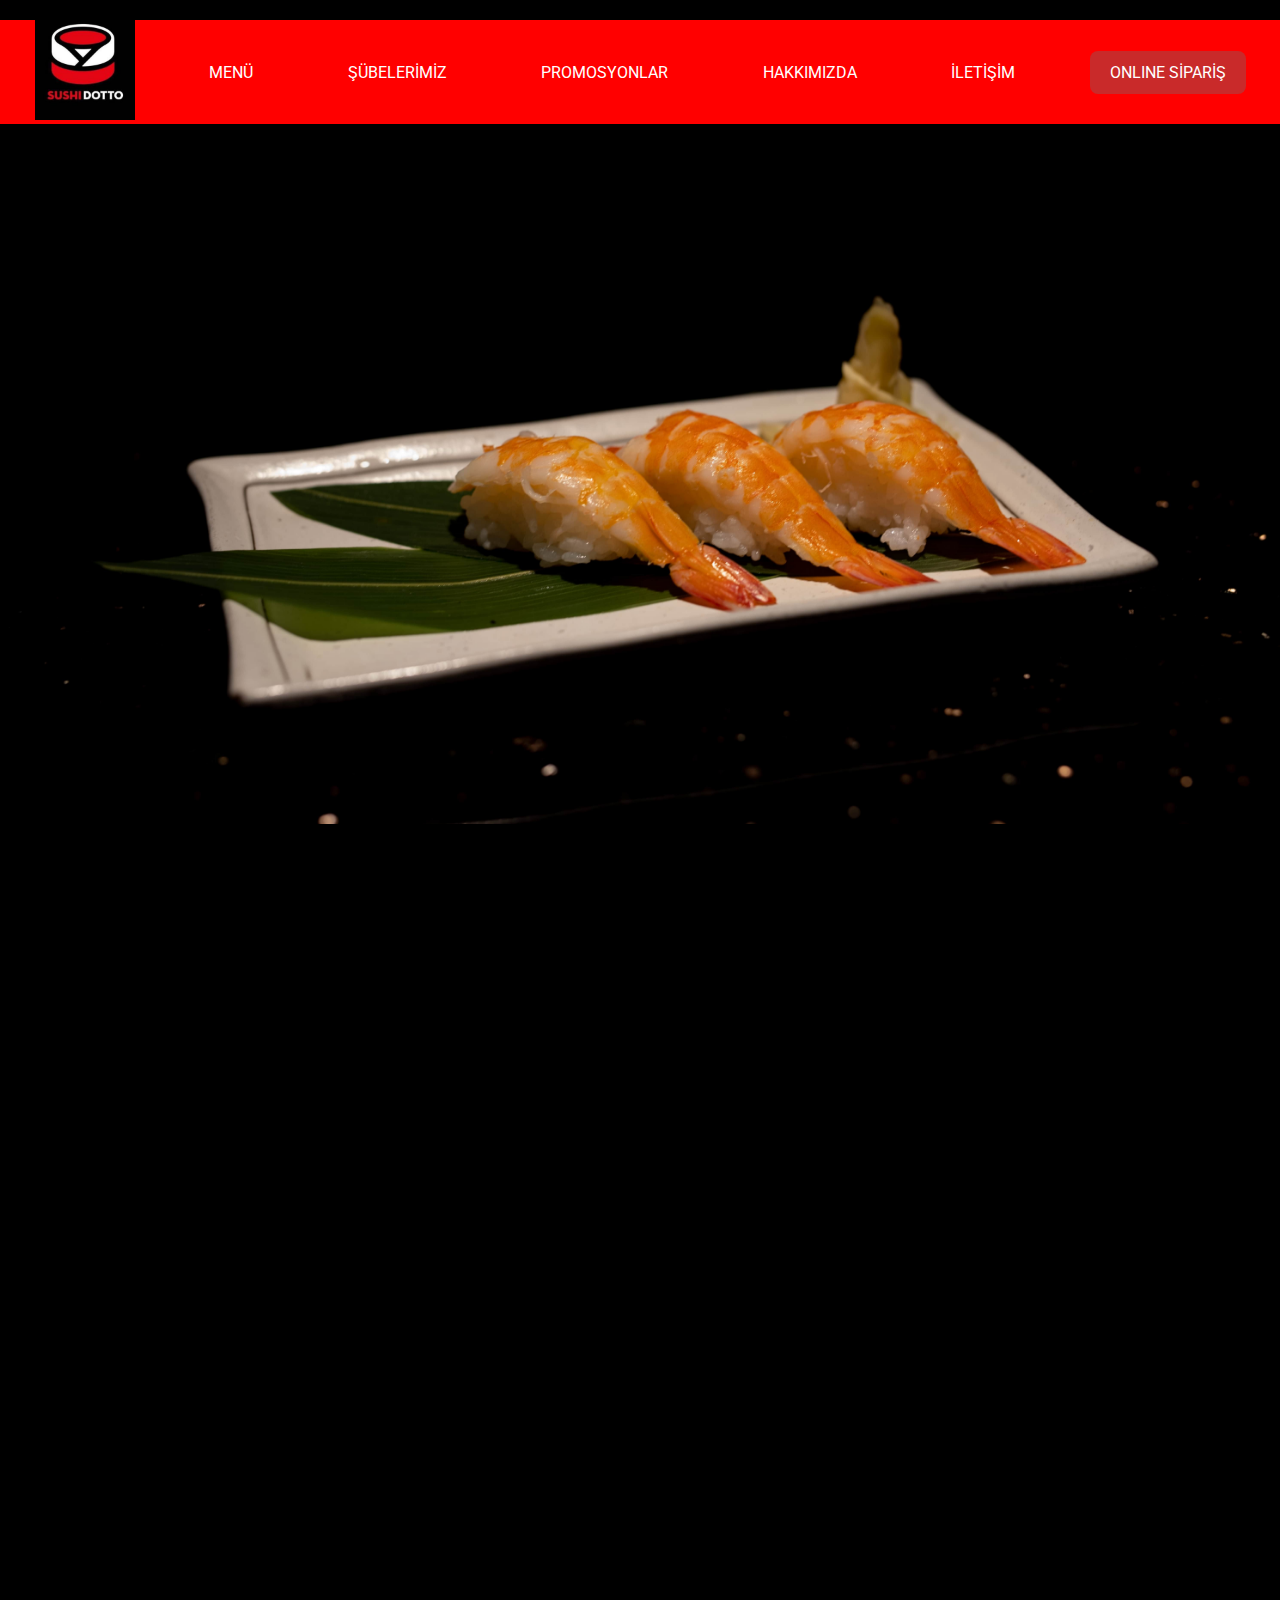
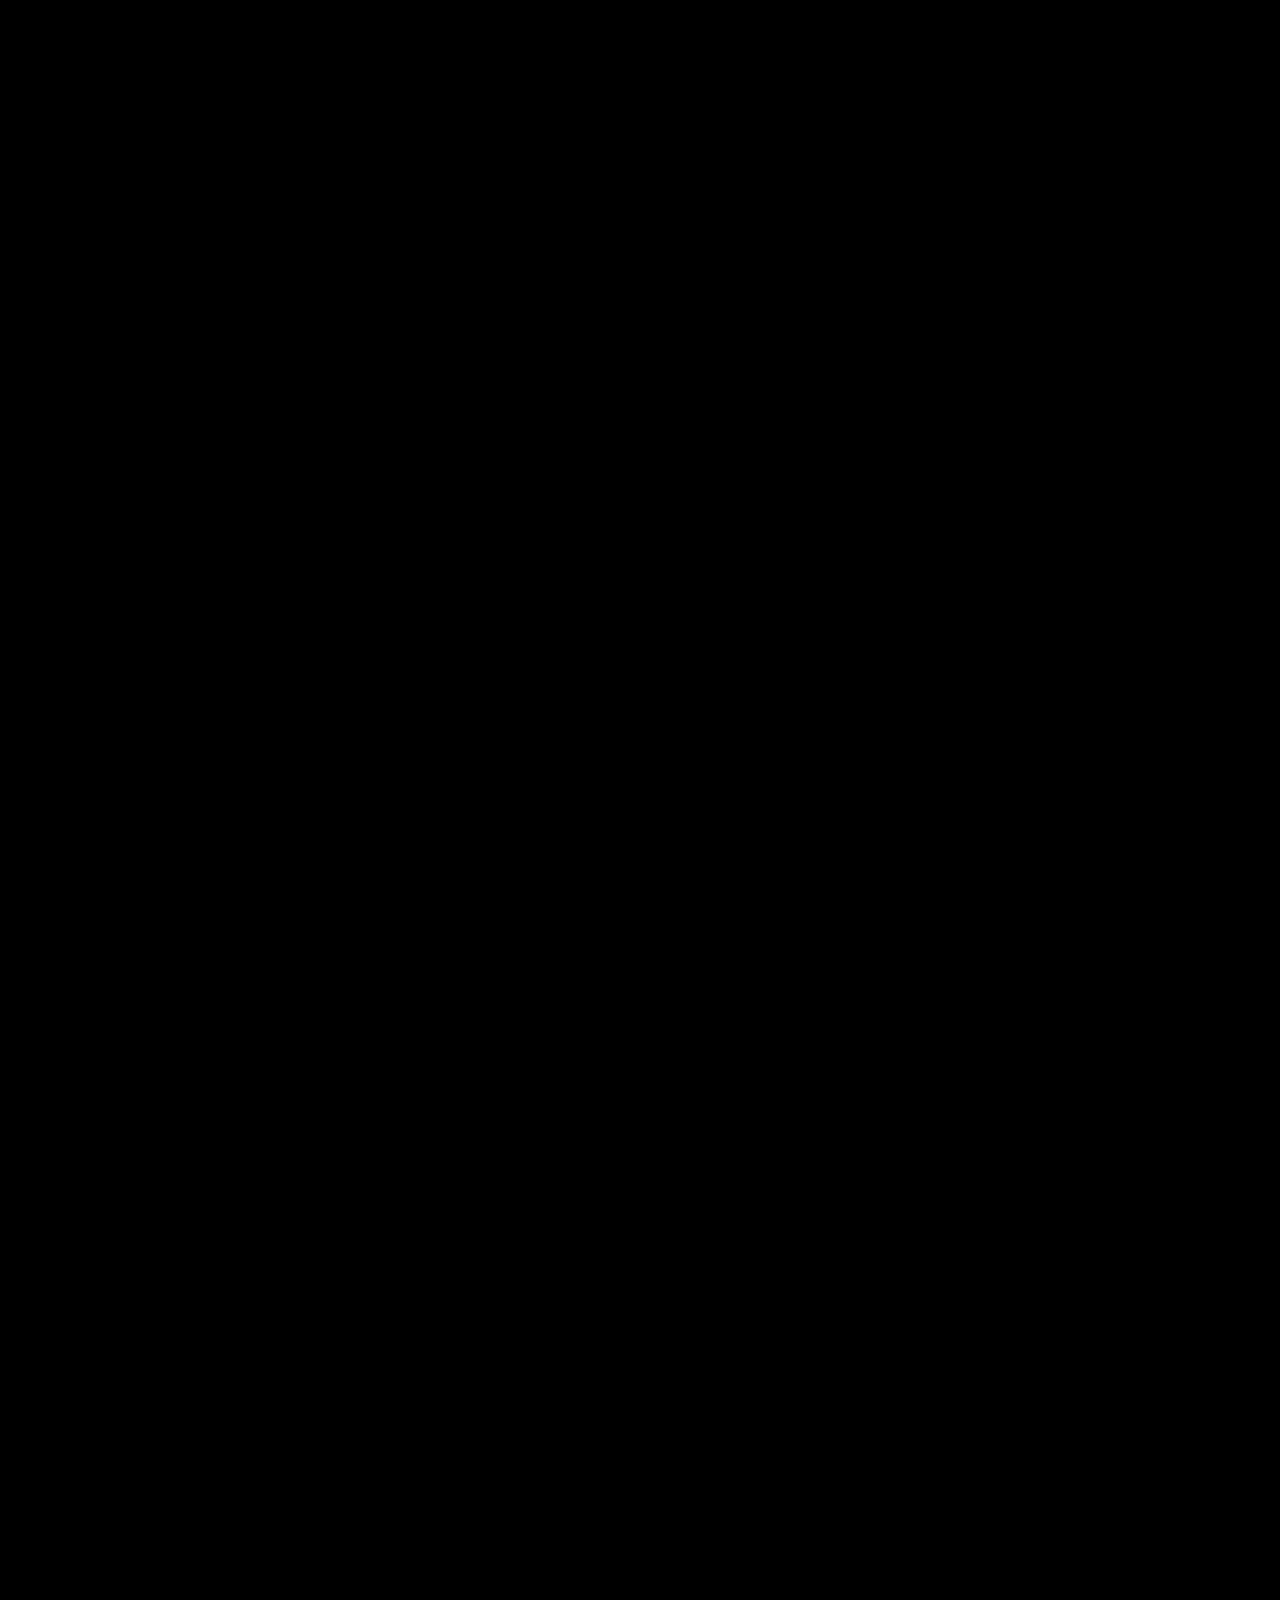
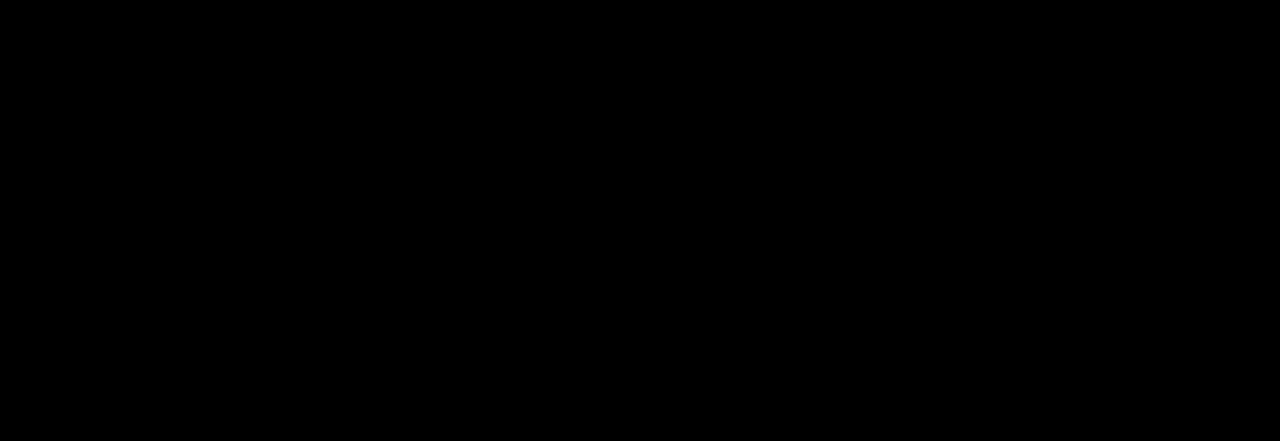
<file: index.html>
<!DOCTYPE html>
<html>

<head>
  <meta charset="UTF-8" />
  <meta name="viewport" content="width=device-width, initial-scale=1.0" />
  <meta http-equiv="X-UA-Compatible" content="ie=edge" />
  <title>Sushi Dotto</title>
  <link rel="stylesheet" href="style.css">
  <link rel="stylesheet" href="quiries.css">
  <link rel="shortcut icon" href="favicon.jpg" type="image/x-icon">
  <link rel="preconnect" href="https://fonts.googleapis.com">
  <link rel="preconnect" href="https://fonts.gstatic.com" crossorigin>
  <link
    href="https://fonts.googleapis.com/css2?family=Roboto:ital,wght@0,100;0,300;0,400;0,500;0,700;0,900;1,100;1,300;1,400;1,500;1,700;1,900&display=swap"
    rel="stylesheet">
  <link rel="stylesheet" href="https://cdnjs.cloudflare.com/ajax/libs/font-awesome/4.7.0/css/font-awesome.min.css">
</head>

<body>
  <header class="section">
    <nav class="nav">
      <figure>
        <a href="" class="" style="border: none;">
          <img src="logo-bigger.jpg" height="100px" width="100px" alt="">
        </a>
      </figure>
      <li class="btm_line">
        <a href="#section--1" class="nav_link links">MENÜ</a>
      </li>
      <li class="btm_line">
        <a href="#section--2" class="nav_link links">ŞÜBELERİMİZ</a>
      </li>
      <li class="btm_line">
        <a href="promosyon.html" class="links">PROMOSYONLAR</a>
      </li>
      <li class="btm_line">
        <a href="#section--3" class="nav_link links">HAKKIMIZDA</a>
      </li>
      <li class="btm_line">
        <a href="#iletisim" class="nav_link links">İLETİŞİM</a>
      </li>
      <li class="rezervasyon btm_line">
        <a href="https://www.yemeksepeti.com/restaurant/g6vi/sushi-dotto-g6vi" class="links" target="_blank">ONLINE
          SİPARİŞ</a>
      </li>
    </nav>
    <div class="slider">
    </div>
  </header>
  <section class="section section--1" id="section--1">
    <div class="section-title" id="menu">
      <h2 class="section-header">MENÜ</h2>
    </div>
    <div class="menu-products">
      <li class="link_dish"><a href="#dish-soup" class="btn">
          Çorbalar
        </a></li>
      <li class="link_dish"><a href="#dish-rolls" class="btn">
          Rolls
        </a></li>
      <li class="link_dish"><a href="#dish-hot-rolls" class="btn">
          Sıcak Rolls
        </a></li>
      <li class="link_dish"><a href="#dish-tempura-rolls" class="btn">
          Tempura Rolls
        </a></li>
      <li class="link_dish"><a href="#dish-maki-rolls" class="btn">
          Maki Rolls
        </a></li>
      <li class="link_dish"><a href="#dish-nigiri" class="btn">
          Nigiri
        </a></li>
      <li class="link_dish"><a href="#dish-sashimi" class="btn">
          Sashimi
        </a></li>
      <li class="link_dish"><a href="#dish-noodles" class="btn">
          Noodles
        </a></li>
      <li class="link_dish"><a href="#dish-pilavlar" class="btn">
          Pilavlar
        </a></li>
      <li class="link_dish"><a href="#dish-main-foods" class="btn">
          Ana Yemekler
        </a></li>
      <li class="link_dish"><a href="#dish-sets" class="btn">
          Setler
        </a></li>
      <li class="link_dish"><a href="#dish-side-products" class="btn">
          Yan Ürünler
        </a></li>
      <li class="link_dish"><a href="#dish-salads" class="btn">
          Salatalar
        </a></li>
      <li class="link_dish"><a href="#dish-desserts" class="btn">
          Tatlılar
        </a></li>
      <li class="link_dish"><a href="#dish-drinks" class="btn">
          İçecekler
        </a></li>
      <li class="link_dish"><a href="#dish-souce" class="btn">
          Soslar
        </a></li>
    </div>
    <div class="dish-section">
      <div class="dish-category-section">
        <h2 class="dish-category-title" id="dish-soup">Çorbalar</h2>
        <ul class="dish-list">
          <li class="dish-card">
            <div class="dish-container">
              <div class="dish-info-container">
                <div class="dish-info">
                  <h4 class="dish-name">Tom Yam Soup</h4>
                  <p class="dish-description">Tom yam özü, domates, karides, maydanoz, mantar, pirinç</p>
                </div>
                <picture>
                  <div class="photo" style="background-image: url(food_items/tom_yam.jpg);">
                  </div>
                </picture>
              </div>
              <div class="price-tag-container">
                <span class="price">119 TL</span>
              </div>
            </div>
          </li>
          <li class="dish-card">
            <div class="dish-container">
              <div class="dish-info-container">
                <div class="dish-info">
                  <h4 class="dish-name">Acılı Ekşili Çorba</h4>
                  <p class="dish-description">Kabak, havuç, soya filizi, lahana, zencefil, tavuk, yumurta</p>
                </div>
                <picture>
                  <div class="photo" style="background-image: url(food_items/acili_corba.jpg);">
                  </div>
                </picture>
              </div>
              <div class="price-tag-container">
                <span class="price">69 TL</span>
              </div>
            </div>
          </li>
        </ul>
      </div>
      <!-- ///// -->
      <div class="dish-category-section" id="dish-rolls">
        <h2 class="dish-category-title">Rolls</h2>
        <ul class="dish-list">
          <li class="dish-card">
            <div class="dish-container">
              <div class="dish-info-container">
                <div class="dish-info">
                  <h4 class="dish-name">Vejetaryen Roll (6 Adet)</h4>
                  <p class="dish-description">Pirinç, nori, yeşilsoğan, havuç, kırmızıbiber, salatalık, çuka</p>
                </div>
                <picture>
                  <div class="photo" style="background-image: url(food_items/vegeteryan_roll.jpg);">
                  </div>
                </picture>
              </div>
              <div class="price-tag-container">
                <span class="price">94 TL</span>
              </div>
            </div>
          </li>
          <li class="dish-card">
            <div class="dish-container">
              <div class="dish-info-container">
                <div class="dish-info">
                  <h4 class="dish-name">Boston Roll (8 Adet)</h4>
                  <p class="dish-description">Pirinç, nori, krem peynir, somon, salatalık, avakado</p>
                </div>
                <picture>
                  <div class="photo" style="background-image: url(food_items/boston-roll.jpg);">
                  </div>
                </picture>
              </div>
              <div class="price-tag-container">
                <span class="price">69 TL</span>
              </div>
            </div>
          </li>
          <li class="dish-card">
            <div class="dish-container">
              <div class="dish-info-container">
                <div class="dish-info">
                  <h4 class="dish-name">Philadelphia Cheese Roll (8 Adet)</h4>
                  <p class="dish-description">Pirinç, nori, krem peynir, somon</p>
                </div>
                <picture>
                  <div class="photo" style="background-image: url(food_items/philadelphia-cheese-roll.jpg);">
                  </div>
                </picture>
              </div>
              <div class="price-tag-container">
                <span class="price">129 TL</span>
              </div>
            </div>
          </li>
          <li class="dish-card">
            <div class="dish-container">
              <div class="dish-info-container">
                <div class="dish-info">
                  <h4 class="dish-name">Rozu Roll (8 Adet)</h4>
                  <p class="dish-description">Pancar soslu pirinç, nori, avakado, tempura karides, salatalık, susam
                  </p>
                </div>
                <picture>
                  <div class="photo" style="background-image: url(food_items/rozu-roll.jpg);">
                  </div>
                </picture>
              </div>
              <div class="price-tag-container">
                <span class="price">124 TL</span>
              </div>
            </div>
          </li>
          <li class="dish-card">
            <div class="dish-container">
              <div class="dish-info-container">
                <div class="dish-info">
                  <h4 class="dish-name">Rainbow Roll (8 Adet)</h4>
                  <p class="dish-description">Pirinç, nori, krem peynir, salatalık, avakado, somon, ton balığı,
                    levrek,
                    ebi karides</p>
                </div>
                <picture>
                  <div class="photo" style="background-image: url(food_items/rainbow-roll.jpg);">
                  </div>
                </picture>
              </div>
              <div class="price-tag-container">
                <span class="price">128 TL</span>
              </div>
            </div>
          </li>
          <li class="dish-card">
            <div class="dish-container">
              <div class="dish-info-container">
                <div class="dish-info">
                  <h4 class="dish-name">Spicy Shrimp (8 Adet)</h4>
                  <p class="dish-description">Pirinç, nori, karides, avokado, patates</p>
                </div>
                <picture>
                  <div class="photo" style="background-image: url(food_items/spicy-shrimp.jpg);">
                  </div>
                </picture>
              </div>
              <div class="price-tag-container">
                <span class="price">118 TL</span>
              </div>
            </div>
          </li>
          <li class="dish-card">
            <div class="dish-container">
              <div class="dish-info-container">
                <div class="dish-info">
                  <h4 class="dish-name">Spicy Salmon Roll (8 Adet)</h4>
                  <p class="dish-description">Pirinç, nori, krem peynir, avokado, salatalık, somon</p>
                </div>
                <picture>
                  <div class="photo" style="background-image: url(food_items/spicy-salmon-roll.jpg);">
                  </div>
                </picture>
              </div>
              <div class="price-tag-container">
                <span class="price">124 TL</span>
              </div>
            </div>
          </li>
          <li class="dish-card">
            <div class="dish-container">
              <div class="dish-info-container">
                <div class="dish-info">
                  <h4 class="dish-name">Teriyaki Chicken Roll (8 Adet)</h4>
                  <p class="dish-description">Pirinç, nori, tempura tavuk, salatalık, avokado, patates, susam</p>
                </div>
                <picture>
                  <div class="photo" style="background-image: url(food_items/tereyaki-chicken-roll.jpg);">
                  </div>
                </picture>
              </div>
              <div class="price-tag-container">
                <span class="price">99 TL</span>
              </div>
            </div>
          </li>
          <li class="dish-card">
            <div class="dish-container">
              <div class="dish-info-container">
                <div class="dish-info">
                  <h4 class="dish-name">
                    Ebi Ten Crispy Roll (8 Adet)
                  </h4>
                  <p class="dish-description">
                    Pirinç, nori, karides, salatalık, avokado, patates, panko
                  </p>
                </div>
                <picture>
                  <div class="photo" style="background-image: url(food_items/ebi-ten-crispy-roll.jpg);">
                  </div>
                </picture>
              </div>
              <div class="price-tag-container">
                <span class="price">119 TL</span>
              </div>
            </div>
          </li>
          <li class="dish-card">
            <div class="dish-container">
              <div class="dish-info-container">
                <div class="dish-info">
                  <h4 class="dish-name">Canadian Roll (8 Adet)</h4>
                  <p class="dish-description">Pirinç, nori, yengeç, salatalık, avokado, susam, somon</p>
                </div>
                <picture>
                  <div class="photo" style="background-image: url(food_items/canadian-roll.jpg);">
                  </div>
                </picture>
              </div>
              <div class="price-tag-container">
                <span class="price">138 TL</span>
              </div>
            </div>
          </li>
          <li class="dish-card">
            <div class="dish-container">
              <div class="dish-info-container">
                <div class="dish-info">
                  <h4 class="dish-name">Lolita Roll (8 Adet)</h4>
                  <p class="dish-description">Nori, somon, havuç, çuka, susam</p>
                </div>
                <picture>
                  <div class="photo" style="background-image: url(food_items/lolita-roll.jpg);">
                  </div>
                </picture>
              </div>
              <div class="price-tag-container">
                <span class="price">169 TL</span>
              </div>
            </div>
          </li>
          <li class="dish-card">
            <div class="dish-container">
              <div class="dish-info-container">
                <div class="dish-info">
                  <h4 class="dish-name">Kami Sake Roll (8 Adet)</h4>
                  <p class="dish-description">Pirinç, nori, krem peynir, somon, salatalık, Doritos, avokado ezmesi</p>
                </div>
                <picture>
                  <div class="photo" style="background-image: url(food_items/kami-sake-roll.jpg);">
                  </div>
                </picture>
              </div>
              <div class="price-tag-container">
                <span class="price">128 TL</span>
              </div>
            </div>
          </li>
          <li class="dish-card">
            <div class="dish-container">
              <div class="dish-info-container">
                <div class="dish-info">
                  <h4 class="dish-name">Philedelphia Sake Roll (8 Adet)</h4>
                  <p class="dish-description">Pirinç, nori, salatalık, avakado, somon</p>
                </div>
                <picture>
                  <div class="photo" style="background-image: url(food_items/);">
                  </div>
                </picture>
              </div>
              <div class="price-tag-container">
                <span class="price">149 TL</span>
              </div>
            </div>
          </li>
          <li class="dish-card">
            <div class="dish-container">
              <div class="dish-info-container">
                <div class="dish-info">
                  <h4 class="dish-name">Philadelphia Sake Roll (4 Adet)</h4>
                  <p class="dish-description">Pirinç, nori, salatalık, avakodo, somon</p>
                </div>
                <picture>
                  <div class="photo" style="background-image: url(food_items/);">
                  </div>
                </picture>
              </div>
              <div class="price-tag-container">
                <span class="price">83 TL</span>
              </div>
            </div>
          </li>
          <li class="dish-card">
            <div class="dish-container">
              <div class="dish-info-container">
                <div class="dish-info">
                  <h4 class="dish-name">İstanbul Roll (6 Adet)</h4>
                  <p class="dish-description">Pirinç, nori, kırmızı biber, krem peynir, salatalık, tavuk, badem, frenk
                    soğan, teriyaki sos</p>
                </div>
                <picture>
                  <div class="photo" style="background-image: url(food_items/);">
                  </div>
                </picture>
              </div>
              <div class="price-tag-container">
                <span class="price">139 TL</span>
              </div>
            </div>
          </li>
          <li class="dish-card">
            <div class="dish-container">
              <div class="dish-info-container">
                <div class="dish-info">
                  <h4 class="dish-name">Trüf Tartar Roll (8 Adet)</h4>
                  <p class="dish-description">Pirinç, nori, salatalık, yeşilbiber, kırmızıbiber, somon, trüf, spicy
                    sos,
                    frenk soğanı</p>
                </div>
                <picture>
                  <div class="photo" style="background-image: url(food_items/);">
                  </div>
                </picture>
              </div>
              <div class="price-tag-container">
                <span class="price">139 TL</span>
              </div>
            </div>
          </li>
          <li class="dish-card">
            <div class="dish-container">
              <div class="dish-info-container">
                <div class="dish-info">
                  <h4 class="dish-name">Trüf Tartar Roll (4 Adet)</h4>
                  <p class="dish-description">Pirinç, nori, salatalık, yeşilbiber, kırmızıbiber, somon, trüf, spicy
                    sos,
                    frenk soğanı</p>
                </div>
                <picture>
                  <div class="photo" style="background-image: url(food_items/);">
                  </div>
                </picture>
              </div>
              <div class="price-tag-container">
                <span class="price">77 TL</span>
              </div>
            </div>
          </li>
          <li class="dish-card">
            <div class="dish-container">
              <div class="dish-info-container">
                <div class="dish-info">
                  <h4 class="dish-name">Katana Roll (8 Adet)</h4>
                  <p class="dish-description">Pirinç, nori krem peynir, karides, yengeç mix, salatalık</p>
                </div>
                <picture>
                  <div class="photo" style="background-image: url(food_items/);">
                  </div>
                </picture>
              </div>
              <div class="price-tag-container">
                <span class="price">129 TL</span>
              </div>
            </div>
          </li>
          <li class="dish-card">
            <div class="dish-container">
              <div class="dish-info-container">
                <div class="dish-info">
                  <h4 class="dish-name">Katana Roll (4 Adet)</h4>
                  <p class="dish-description">Pirinç, nori krem peynir, karides, yengeç mix, salatalık</p>
                </div>
                <picture>
                  <div class="photo" style="background-image: url(food_items/);">
                  </div>
                </picture>
              </div>
              <div class="price-tag-container">
                <span class="price">72 TL</span>
              </div>
            </div>
          </li>
          <li class="dish-card">
            <div class="dish-container">
              <div class="dish-info-container">
                <div class="dish-info">
                  <h4 class="dish-name">Karabiber Beef Roll (8 Adet)</h4>
                  <p class="dish-description">Pirinç, nori, krem peynir, salatalık</p>
                </div>
                <picture>
                  <div class="photo" style="background-image: url(food_items/);">
                  </div>
                </picture>
              </div>
              <div class="price-tag-container">
                <span class="price">124 TL</span>
              </div>
            </div>
          </li>
          <li class="dish-card">
            <div class="dish-container">
              <div class="dish-info-container">
                <div class="dish-info">
                  <h4 class="dish-name">Sake Roll (4 Adet)</h4>
                  <p class="dish-description">Pirinç, nori, krem peynir, salatalık, avokado, somon</p>
                </div>
                <picture>
                  <div class="photo" style="background-image: url(food_items/);">
                  </div>
                </picture>
              </div>
              <div class="price-tag-container">
                <span class="price">63 TL</span>
              </div>
            </div>
          </li>
          <li class="dish-card">
            <div class="dish-container">
              <div class="dish-info-container">
                <div class="dish-info">
                  <h4 class="dish-name">Ebi Ten Crıspy Roll (4 Adet)</h4>
                  <p class="dish-description"></p>
                </div>
                <picture>
                  <div class="photo" style="background-image: url(food_items/);">
                  </div>
                </picture>
              </div>
              <div class="price-tag-container">
                <span class="price">66 TL</span>
              </div>
            </div>
          </li>
          <li class="dish-card">
            <div class="dish-container">
              <div class="dish-info-container">
                <div class="dish-info">
                  <h4 class="dish-name">Boston Roll (4 Adet)</h4>
                  <p class="dish-description">Pirinç, nori, krem peynir, somon, salatalık, avakado</p>
                </div>
                <picture>
                  <div class="photo" style="background-image: url(food_items/boston-roll-4-adet.jpg);">
                  </div>
                </picture>
              </div>
              <div class="price-tag-container">
                <span class="price">69 TL</span>
              </div>
            </div>
          </li>
          <li class="dish-card">
            <div class="dish-container">
              <div class="dish-info-container">
                <div class="dish-info">
                  <h4 class="dish-name">Philadelphia Cheese Roll (4 Adet)</h4>
                  <p class="dish-description">Pirinç, nori, krem peynir, somon</p>
                </div>
                <picture>
                  <div class="photo" style="background-image: url(food_items/philadelphia-cheese-roll.jpg);">
                  </div>
                </picture>
              </div>
              <div class="price-tag-container">
                <span class="price">72 TL</span>
              </div>
            </div>
          </li>
          <li class="dish-card">
            <div class="dish-container">
              <div class="dish-info-container">
                <div class="dish-info">
                  <h4 class="dish-name">Rozu Roll (4 adet)</h4>
                  <p class="dish-description">Pancar soslu pirinç, nori, avakado, tempura karides, salatalık, susam
                  </p>
                </div>
                <picture>
                  <div class="photo" style="background-image: url(food_items/rozu-roll.jpg);">
                  </div>
                </picture>
              </div>
              <div class="price-tag-container">
                <span class="price">69 TL</span>
              </div>
            </div>
          </li>
          <li class="dish-card">
            <div class="dish-container">
              <div class="dish-info-container">
                <div class="dish-info">
                  <h4 class="dish-name">Rainbow Roll (4 adet)</h4>
                  <p class="dish-description">Pirinç, nori, krem peynir, salatalık, avakado, somon, ton balığı</p>
                </div>
                <picture>
                  <div class="photo" style="background-image: url(food_items/rainbow-roll-4adet.jpg);">
                  </div>
                </picture>
              </div>
              <div class="price-tag-container">
                <span class="price">69 TL</span>
              </div>
            </div>
          </li>
          <li class="dish-card">
            <div class="dish-container">
              <div class="dish-info-container">
                <div class="dish-info">
                  <h4 class="dish-name">Canadian Roll (4 adet)</h4>
                  <p class="dish-description">Pirinç, nori, yengeç, salatalık, avokado, susam, somon</p>
                </div>
                <picture>
                  <div class="photo" style="background-image: url(food_items/canadian-roll-4-adet.jpg);">
                  </div>
                </picture>
              </div>
              <div class="price-tag-container">
                <span class="price">76 TL</span>
              </div>
            </div>
          </li>
          <li class="dish-card">
            <div class="dish-container">
              <div class="dish-info-container">
                <div class="dish-info">
                  <h4 class="dish-name">Philadelphia Roll (4 adet)</h4>
                  <p class="dish-description">Pirinç, nori, krem peynir, avakado, salatalık, somon</p>
                </div>
                <picture>
                  <div class="photo" style="background-image: url(food_items/philadelphia-roll-4adet.jpg);">
                  </div>
                </picture>
              </div>
              <div class="price-tag-container">
                <span class="price">72 TL</span>
              </div>
            </div>
          </li>
          <li class="dish-card">
            <div class="dish-container">
              <div class="dish-info-container">
                <div class="dish-info">
                  <h4 class="dish-name">Kami Sake Roll (4 adet)</h4>
                  <p class="dish-description">Pirinç, nori, krem peynir, somon, salatalık, Doritos, avokado ezmesi</p>
                </div>
                <picture>
                  <div class="photo" style="background-image: url(food_items/kami-sake-roll-4-adet.jpg);">
                  </div>
                </picture>
              </div>
              <div class="price-tag-container">
                <span class="price">69 TL</span>
              </div>
            </div>
          </li>
          <li class="dish-card">
            <div class="dish-container">
              <div class="dish-info-container">
                <div class="dish-info">
                  <h4 class="dish-name">Lolita roll (4 adet)</h4>
                  <p class="dish-description">Nori, somon, havuç, çuka, susam</p>
                </div>
                <picture>
                  <div class="photo" style="background-image: url(food_items/lolita-roll-4-adet.jpg);">
                  </div>
                </picture>
              </div>
              <div class="price-tag-container">
                <span class="price">94 TL</span>
              </div>
            </div>
          </li>
          <li class="dish-card">
            <div class="dish-container">
              <div class="dish-info-container">
                <div class="dish-info">
                  <h4 class="dish-name">Kani Roll (4 adet)</h4>
                  <p class="dish-description">Pirinç, nori, yengeç, avakodo, salatalık, krem peynir, susam</p>
                </div>
                <picture>
                  <div class="photo" style="background-image: url(food_items/);">
                  </div>
                </picture>
              </div>
              <div class="price-tag-container">
                <span class="price">59 TL</span>
              </div>
            </div>
          </li>
          <li class="dish-card">
            <div class="dish-container">
              <div class="dish-info-container">
                <div class="dish-info">
                  <h4 class="dish-name">Karabiber Beef Roll (4 Adet)</h4>
                  <p class="dish-description">Pirinç, nori, krem peynir, salatalık, kırmızıbiber, yeşilbiber, cheddar
                    peyniri</p>
                </div>
                <picture>
                  <div class="photo" style="background-image: url(food_items/);">
                  </div>
                </picture>
              </div>
              <div class="price-tag-container">
                <span class="price">69 TL</span>
              </div>
            </div>
          </li>
          <li class="dish-card">
            <div class="dish-container">
              <div class="dish-info-container">
                <div class="dish-info">
                  <h4 class="dish-name">Fruit Origin Roll (8 Adet)</h4>
                  <p class="dish-description">Pirinç, nori, krem peynir, kırmızıbiber, yeşilbiber, havuç, elma,
                    salatalık</p>
                </div>
                <picture>
                  <div class="photo" style="background-image: url(/food_items/);">
                  </div>
                </picture>
              </div>
              <div class="price-tag-container">
                <span class="price">139 TL</span>
              </div>
            </div>
          </li>
          <li class="dish-card">
            <div class="dish-container">
              <div class="dish-info-container">
                <div class="dish-info">
                  <h4 class="dish-name">Fruit Origin Roll (4 Adet)</h4>
                  <p class="dish-description">Pirinç, nori, krem peynir, kırmızıbiber, yeşilbiber, havuç, elma...</p>
                </div>
                <picture>
                  <div class="photo" style="background-image: url(/food_items/);">
                  </div>
                </picture>
              </div>
              <div class="price-tag-container">
                <span class="price">77 TL</span>
              </div>
            </div>
          </li>
          <li class="dish-card">
            <div class="dish-container">
              <div class="dish-info-container">
                <div class="dish-info">
                  <h4 class="dish-name">Spicy Salmon Roll (4 Adet)</h4>
                  <p class="dish-description">Pirinç, nori, krem peynir, avokado, salatalık, somon</p>
                </div>
                <picture>
                  <div class="photo" style="background-image: url(food_items/spicy-salmon-roll-4-adet.jpg);">
                  </div>
                </picture>
              </div>
              <div class="price-tag-container">
                <span class="price">69 TL</span>
              </div>
            </div>
          </li>
          <li class="dish-card">
            <div class="dish-container">
              <div class="dish-info-container">
                <div class="dish-info">
                  <h4 class="dish-name">Spicy Shrimp (4 Adet)</h4>
                  <p class="dish-description"></p>
                </div>
                <picture>
                  <div class="photo" style="background-image: url(food_items/spicy-shrimp-4-adet.jpg);">
                  </div>
                </picture>
              </div>
              <div class="price-tag-container">
                <span class="price">64 TL</span>
              </div>
            </div>
          </li>
          <li class="dish-card">
            <div class="dish-container">
              <div class="dish-info-container">
                <div class="dish-info">
                  <h4 class="dish-name">Teriyaki Chicken Roll (4 Adet)</h4>
                  <p class="dish-description">Pirinç, nori, tempura tavuk, salatalık, avokado, patates, susam</p>
                </div>
                <picture>
                  <div class="photo" style="background-image: url(food_items/tereyaki-chicken-roll-4-adet.jpg);">
                  </div>
                </picture>
              </div>
              <div class="price-tag-container">
                <span class="price">54 TL</span>
              </div>
            </div>
          </li>
          <li class="dish-card">
            <div class="dish-container">
              <div class="dish-info-container">
                <div class="dish-info">
                  <h4 class="dish-name">Philadelphia Roll (8 Adet)</h4>
                  <p class="dish-description">Pirinç, nori, krem peynir, avakado, salatalık, somon</p>
                </div>
                <picture>
                  <div class="photo" style="background-image: url(food_items/philadelphia-roll-8adet.jpg);">
                  </div>
                </picture>
              </div>
              <div class="price-tag-container">
                <span class="price">129 TL</span>
              </div>
            </div>
          </li>
          <li class="dish-card">
            <div class="dish-container">
              <div class="dish-info-container">
                <div class="dish-info">
                  <h4 class="dish-name">California Roll (8 Adet)</h4>
                  <p class="dish-description">Pirinç, nori, yengeç mix, havyar, salatalık, krem peynir</p>
                </div>
                <picture>
                  <div class="photo" style="background-image: url(food_items/california-roll-8adet.jpg);">
                  </div>
                </picture>
              </div>
              <div class="price-tag-container">
                <span class="price">123 TL</span>
              </div>
            </div>
          </li>
          <li class="dish-card">
            <div class="dish-container">
              <div class="dish-info-container">
                <div class="dish-info">
                  <h4 class="dish-name">Dragon Roll (8 Adet)</h4>
                  <p class="dish-description">Pirinç, nori, salatalık, avakado, yılan balığı, susam, unagi sos</p>
                </div>
                <picture>
                  <div class="photo" style="background-image: url(food_items/dragon-roll-8adet.jpg);">
                  </div>
                </picture>
              </div>
              <div class="price-tag-container">
                <span class="price">239 TL</span>
              </div>
            </div>
          </li>
          <li class="dish-card">
            <div class="dish-container">
              <div class="dish-info-container">
                <div class="dish-info">
                  <h4 class="dish-name">Dragon Roll (4 adet)</h4>
                  <p class="dish-description">Pirinç, nori, salatalık, avakado, yılan balığı, susam, unagi sos</p>
                </div>
                <picture>
                  <div class="photo" style="background-image: url(food_items/dragon-roll-8adet.jpg);">
                  </div>
                </picture>
              </div>
              <div class="price-tag-container">
                <span class="price">132 TL</span>
              </div>
            </div>
          </li>
        </ul>
      </div>
      <div class="dish-category-section" id="dish-hot-rolls">
        <h2 class="dish-category-title">Sıcak Rolls</h2>
        <ul class="dish-list">
          <li class="dish-card">
            <div class="dish-container">
              <div class="dish-info-container">
                <div class="dish-info">
                  <h4 class="dish-name">Ukiyo Roll (8 Adet)</h4>
                  <p class="dish-description">Pirinç, nori, krem peynir, somon, havyar, hoş sos</p>
                </div>
                <picture>
                  <div class="photo" style="background-image: url(food_items/ukio-roll-8adet.jpg);">
                  </div>
                </picture>
              </div>
              <div class="price-tag-container">
                <span class="price">134 TL</span>
              </div>
            </div>
          </li>
          <li class="dish-card">
            <div class="dish-container">
              <div class="dish-info-container">
                <div class="dish-info">
                  <h4 class="dish-name">Nova Chicken Roll (8 Adet)</h4>
                  <p class="dish-description">Pirinç, nori, tempura tavuk, krem peynir, iceberg marul, hoş sos</p>
                </div>
                <picture>
                  <div class="photo" style="background-image: url(food_items/nova-chicken-roll-8adet.jpg);">
                  </div>
                </picture>
              </div>
              <div class="price-tag-container">
                <span class="price">109 TL</span>
              </div>
            </div>
          </li>
          <li class="dish-card">
            <div class="dish-container">
              <div class="dish-info-container">
                <div class="dish-info">
                  <h4 class="dish-name">Nova Crab Roll (8 Adet)</h4>
                  <p class="dish-description">Pirinç, nori, krem peynir, yengeç, iceberg marul, hoş sos</p>
                </div>
                <picture>
                  <div class="photo" style="background-image: url(food_items/nova-crab-roll-8adet.jpg);">
                  </div>
                </picture>
              </div>
              <div class="price-tag-container">
                <span class="price">124 TL</span>
              </div>
            </div>
          </li>
          <li class="dish-card">
            <div class="dish-container">
              <div class="dish-info-container">
                <div class="dish-info">
                  <h4 class="dish-name">Nova Chicken Roll (4 Adet)</h4>
                  <p class="dish-description">Pirinç, nori, tempura tavuk, krem peynir, iceberg marul, hoş sos</p>
                </div>
                <picture>
                  <div class="photo" style="background-image: url(/food_items/);">
                  </div>
                </picture>
              </div>
              <div class="price-tag-container">
                <span class="price">59 TL</span>
              </div>
            </div>
          </li>
          <li class="dish-card">
            <div class="dish-container">
              <div class="dish-info-container">
                <div class="dish-info">
                  <h4 class="dish-name">Ukiyo Roll (4 Adet)</h4>
                  <p class="dish-description">Pirinç, nori, krem peynir, somon, havyar, hoş sos</p>
                </div>
                <picture>
                  <div class="photo" style="background-image: url(/food_items/);">
                  </div>
                </picture>
              </div>
              <div class="price-tag-container">
                <span class="price">74 TL</span>
              </div>
            </div>
          </li>
          <li class="dish-card">
            <div class="dish-container">
              <div class="dish-info-container">
                <div class="dish-info">
                  <h4 class="dish-name">Nova Crap Roll (4 Adet)</h4>
                  <p class="dish-description">Pirinç, nori, krem peynir, yengeç, iceberg marul, hoş sos</p>
                </div>
                <picture>
                  <div class="photo" style="background-image: url(/food_items/);">
                  </div>
                </picture>
              </div>
              <div class="price-tag-container">
                <span class="price">69 TL</span>
              </div>
            </div>
          </li>
        </ul>
      </div>
      <div class="dish-category-section" id="dish-tempura-rolls">
        <h2 class="dish-category-title">Tempura Rolls</h2>
        <ul class="dish-list">
          <li class="dish-card">
            <div class="dish-container">
              <div class="dish-info-container">
                <div class="dish-info">
                  <h4 class="dish-name">Hotel California (6 Adet)</h4>
                  <p class="dish-description">Pirinç, nori, yengeç, avokado, salatalık, havyar</p>
                </div>
                <picture>
                  <div class="photo" style="background-image: url(/food_items/);">
                  </div>
                </picture>
              </div>
              <div class="price-tag-container">
                <span class="price">114 TL</span>
              </div>
            </div>
          </li>
          <li class="dish-card">
            <div class="dish-container">
              <div class="dish-info-container">
                <div class="dish-info">
                  <h4 class="dish-name">Suzuki Tempura (8 Adet)</h4>
                  <p class="dish-description">Pirinç, nori, tempura levrek, avakado, salatalık</p>
                </div>
                <picture>
                  <div class="photo" style="background-image: url(food_items/suzuki-tempura-roll.jpg);">
                  </div>
                </picture>
              </div>
              <div class="price-tag-container">
                <span class="price">119 TL</span>
              </div>
            </div>
          </li>

          <li class="dish-card">
            <div class="dish-container">
              <div class="dish-info-container">
                <div class="dish-info">
                  <h4 class="dish-name">Salmon Crunch Roll (8 Adet)</h4>
                  <p class="dish-description">Pirinç, nori, krem peynir, salatalık, avakado, somon</p>
                </div>
                <picture>
                  <div class="photo" style="background-image: url(food_items/);">
                  </div>
                </picture>
              </div>
              <div class="price-tag-container">
                <span class="price">124 TL</span>
              </div>
            </div>
          </li>

          <li class="dish-card">
            <div class="dish-container">
              <div class="dish-info-container">
                <div class="dish-info">
                  <h4 class="dish-name">Chicken Tempura (8 Adet)</h4>
                  <p class="dish-description">Pirinç, nori, tempura tavuk, salatalık, avakado, tobiko</p>
                </div>
                <picture>
                  <div class="photo" style="background-image: url(food_items/);">
                  </div>
                </picture>
              </div>
              <div class="price-tag-container">
                <span class="price">114 TL</span>
              </div>
            </div>
          </li>
          <li class="dish-card">
            <div class="dish-container">
              <div class="dish-info-container">
                <div class="dish-info">
                  <h4 class="dish-name">Salmon Crunchy (4 Adet)</h4>
                  <p class="dish-description">Pirinç, nori, krem peynir, salatalık, avakado, somon</p>
                </div>
                <picture>
                  <div class="photo" style="background-image: url(/food_items/);">
                  </div>
                </picture>
              </div>
              <div class="price-tag-container">
                <span class="price">69 TL</span>
              </div>
            </div>
          </li>

          <li class="dish-card">
            <div class="dish-container">
              <div class="dish-info-container">
                <div class="dish-info">
                  <h4 class="dish-name">Suzuki Tempura (4 Adet)</h4>
                  <p class="dish-description">Pirinç, nori, tempura levrek, avakado, salatalık</p>
                </div>
                <picture>
                  <div class="photo" style="background-image: url(/food_items/);">
                  </div>
                </picture>
              </div>
              <div class="price-tag-container">
                <span class="price">66 TL</span>
              </div>
            </div>
          </li>
          <li class="dish-card">
            <div class="dish-container">
              <div class="dish-info-container">
                <div class="dish-info">
                  <h4 class="dish-name">Chicken Tempura (4 Adet)</h4>
                  <p class="dish-description">Pirinç, nori, tempura tavuk, salatalık, avakado, tobiko</p>
                </div>
                <picture>
                  <div class="photo" style="background-image: url(/food_items/);">
                  </div>
                </picture>
              </div>
              <div class="price-tag-container">
                <span class="price">62 TL</span>
              </div>
            </div>
          </li>
        </ul>
      </div>
      <div class="dish-category-section" id="dish-maki-rolls">
        <h2 class="dish-category-title">Maki Rolls</h2>
        <ul class="dish-list">
          <li class="dish-card">
            <div class="dish-container">
              <div class="dish-info-container">
                <div class="dish-info">
                  <h4 class="dish-name">Avokado Maki (8 Adet)</h4>
                  <p class="dish-description">Pirinç, nori, avokado</p>
                </div>
                <picture>
                  <div class="photo" style="background-image: url(food_items/avocado-maki-8adet.jpg);">
                  </div>
                </picture>
              </div>
              <div class="price-tag-container">
                <span class="price">64 TL</span>
              </div>
            </div>
          </li>
          <li class="dish-card">
            <div class="dish-container">
              <div class="dish-info-container">
                <div class="dish-info">
                  <h4 class="dish-name">Kappa Maki (8 Adet)</h4>
                  <p class="dish-description">Pirinç, nori, salatalık, susam</p>
                </div>
                <picture>
                  <div class="photo" style="background-image: url(food_items/kappa-maki-8.jpg);">
                  </div>
                </picture>
              </div>
              <div class="price-tag-container">
                <span class="price">54 TL</span>
              </div>
            </div>
          </li>
          <li class="dish-card">
            <div class="dish-container">
              <div class="dish-info-container">
                <div class="dish-info">
                  <h4 class="dish-name">Ebi Tempura Maki (8 Adet)</h4>
                  <p class="dish-description">Pirinç, nori, tempura karides</p>
                </div>
                <picture>
                  <div class="photo" style="background-image: url(food_items/ebi-tempura-maki-8.jpg);">
                  </div>
                </picture>
              </div>
              <div class="price-tag-container">
                <span class="price">79 TL</span>
              </div>
            </div>
          </li>
          <li class="dish-card">
            <div class="dish-container">
              <div class="dish-info-container">
                <div class="dish-info">
                  <h4 class="dish-name">Suzuki Maki (8 Adet)</h4>
                  <p class="dish-description">Pirinç, nori, tempura levrek</p>
                </div>
                <picture>
                  <div class="photo" style="background-image: url(/food_items/);">
                  </div>
                </picture>
              </div>
              <div class="price-tag-container">
                <span class="price">76 TL</span>
              </div>
            </div>
          </li>
          <li class="dish-card">
            <div class="dish-container">
              <div class="dish-info-container">
                <div class="dish-info">
                  <h4 class="dish-name">Sake Maki (8 Adet)</h4>
                  <p class="dish-description">Pirinç, nori, somon</p>
                </div>
                <picture>
                  <div class="photo" style="background-image: url(food_items/sake-maki-8.jpg);">
                  </div>
                </picture>
              </div>
              <div class="price-tag-container">
                <span class="price">76 TL</span>
              </div>
            </div>
          </li>
          <li class="dish-card">
            <div class="dish-container">
              <div class="dish-info-container">
                <div class="dish-info">
                  <h4 class="dish-name">Sake Avakado Maki (8 Adet)</h4>
                  <p class="dish-description">Pirinç, nori, somon, avakado</p>
                </div>
                <picture>
                  <div class="photo" style="background-image: url(food_items/sake-avacado-maki-8.jpg);">
                  </div>
                </picture>
              </div>
              <div class="price-tag-container">
                <span class="price">74 TL</span>
              </div>
            </div>
          </li>
          <li class="dish-card">
            <div class="dish-container">
              <div class="dish-info-container">
                <div class="dish-info">
                  <h4 class="dish-name">Chicken Teriyaki Maki (8 Adet)</h4>
                  <p class="dish-description">Pirinç, nori, tempura tavuk, teriyaki sos</p>
                </div>
                <picture>
                  <div class="photo" style="background-image: url(food_items/chicke-tereyaki-maki-8.jpg);">
                  </div>
                </picture>
              </div>
              <div class="price-tag-container">
                <span class="price">64 TL</span>
              </div>
            </div>
          </li>
          <li class="dish-card">
            <div class="dish-container">
              <div class="dish-info-container">
                <div class="dish-info">
                  <h4 class="dish-name">Unagi Maki (8 Adet)</h4>
                  <p class="dish-description">Pirinç, nori, yılan balığı</p>
                </div>
                <picture>
                  <div class="photo" style="background-image: url(food_items/unagi-maki.jpg);">
                  </div>
                </picture>
              </div>
              <div class="price-tag-container">
                <span class="price">119 TL</span>
              </div>
            </div>
          </li>
          <li class="dish-card">
            <div class="dish-container">
              <div class="dish-info-container">
                <div class="dish-info">
                  <h4 class="dish-name">Avakado Maki (4 Adet)</h4>
                  <p class="dish-description"></p>
                </div>
                <picture>
                  <div class="photo" style="background-image: url(/food_items/);">
                  </div>
                </picture>
              </div>
              <div class="price-tag-container">
                <span class="price">34 TL</span>
              </div>
            </div>
          </li>
          <li class="dish-card">
            <div class="dish-container">
              <div class="dish-info-container">
                <div class="dish-info">
                  <h4 class="dish-name">Kappa Maki (4 Adet)</h4>
                  <p class="dish-description"></p>
                </div>
                <picture>
                  <div class="photo" style="background-image: url(/food_items/);">
                  </div>
                </picture>
              </div>
              <div class="price-tag-container">
                <span class="price">29 TL</span>
              </div>
            </div>
          </li>
          <li class="dish-card">
            <div class="dish-container">
              <div class="dish-info-container">
                <div class="dish-info">
                  <h4 class="dish-name">Ebi Tempura Maki (4 Adet)</h4>
                  <p class="dish-description">Pirinç, nori, tempura karides</p>
                </div>
                <picture>
                  <div class="photo" style="background-image: url(/food_items/);">
                  </div>
                </picture>
              </div>
              <div class="price-tag-container">
                <span class="price">44 TL</span>
              </div>
            </div>
          </li>
          <li class="dish-card">
            <div class="dish-container">
              <div class="dish-info-container">
                <div class="dish-info">
                  <h4 class="dish-name">Sake Avakado Maki (4 Adet)</h4>
                  <p class="dish-description">Pirinç, nori, somon, avakado</p>
                </div>
                <picture>
                  <div class="photo" style="background-image: url(food_items/);">
                  </div>
                </picture>
              </div>
              <div class="price-tag-container">
                <span class="price">39 TL</span>
              </div>
            </div>
          </li>
          <li class="dish-card">
            <div class="dish-container">
              <div class="dish-info-container">
                <div class="dish-info">
                  <h4 class="dish-name">Chicken Teriyaki Maki (4 Adet)</h4>
                  <p class="dish-description">Pirinç, nori, tempura tavuk, teriyaki sos</p>
                </div>
                <picture>
                  <div class="photo" style="background-image: url(food_items/);">
                  </div>
                </picture>
              </div>
              <div class="price-tag-container">
                <span class="price">34 TL</span>
              </div>
            </div>
          </li>
          <li class="dish-card">
            <div class="dish-container">
              <div class="dish-info-container">
                <div class="dish-info">
                  <h4 class="dish-name">Sake Maki ( 4 Adet)</h4>
                  <p class="dish-description">Pirinç, nori, somon</p>
                </div>
                <picture>
                  <div class="photo" style="background-image: url(/food_items/);">
                  </div>
                </picture>
              </div>
              <div class="price-tag-container">
                <span class="price">44 TL</span>
              </div>
            </div>
          </li>
          <li class="dish-card">
            <div class="dish-container">
              <div class="dish-info-container">
                <div class="dish-info">
                  <h4 class="dish-name">Suzuki Maki (4 Adet)</h4>
                  <p class="dish-description">Pirinç, nori, tempura levrek</p>
                </div>
                <picture>
                  <div class="photo" style="background-image: url(/food_items/);">
                  </div>
                </picture>
              </div>
              <div class="price-tag-container">
                <span class="price">43 TL</span>
              </div>
            </div>
          </li>
          <li class="dish-card">
            <div class="dish-container">
              <div class="dish-info-container">
                <div class="dish-info">
                  <h4 class="dish-name">Unagi Maki (4 Adet)</h4>
                  <p class="dish-description">Pirinç, nori, yılan balığı</p>
                </div>
                <picture>
                  <div class="photo" style="background-image: url(/food_items/);">
                  </div>
                </picture>
              </div>
              <div class="price-tag-container">
                <span class="price">66 TL</span>
              </div>
            </div>
          </li>
        </ul>
      </div>
      <div class="dish-category-section" id="dish-nigiri">
        <h2 class="dish-category-title">Nigiri</h2>
        <ul class="dish-list">
          <li class="dish-card">
            <div class="dish-container">
              <div class="dish-info-container">
                <div class="dish-info">
                  <h4 class="dish-name">Ebi Nigiri (Adet)</h4>
                  <p class="dish-description">Pirinç, ebi karides, havyar</p>
                </div>
                <picture>
                  <div class="photo" style="background-image: url(food_items/ebi-nigiri.jpg);">
                  </div>
                </picture>
              </div>
              <div class="price-tag-container">
                <span class="price">43 TL</span>
              </div>
            </div>
          </li>
          <li class="dish-card">
            <div class="dish-container">
              <div class="dish-info-container">
                <div class="dish-info">
                  <h4 class="dish-name">Suzuki Nigiri (Adet)</h4>
                  <p class="dish-description">Pirinç, levrek</p>
                </div>
                <picture>
                  <div class="photo" style="background-image: url(food_items/suzuki-nigiri.jpg);">
                  </div>
                </picture>
              </div>
              <div class="price-tag-container">
                <span class="price">39 TL</span>
              </div>
            </div>
          </li>
          <li class="dish-card">
            <div class="dish-container">
              <div class="dish-info-container">
                <div class="dish-info">
                  <h4 class="dish-name">Salmon Nigiri (Adet)</h4>
                  <p class="dish-description">Pirinç, somon</p>
                </div>
                <picture>
                  <div class="photo" style="background-image: url(food_items/salmon-nigiri.jpg);">
                  </div>
                </picture>
              </div>
              <div class="price-tag-container">
                <span class="price">39 TL</span>
              </div>
            </div>
          </li>
          <li class="dish-card">
            <div class="dish-container">
              <div class="dish-info-container">
                <div class="dish-info">
                  <h4 class="dish-name">Tobi Nigiri (Adet)</h4>
                  <p class="dish-description">Pirinç, tobiko</p>
                </div>
                <picture>
                  <div class="photo" style="background-image: url(food_items/tobi-nigiri.jpg);">
                  </div>
                </picture>
              </div>
              <div class="price-tag-container">
                <span class="price">54 TL</span>
              </div>
            </div>
          </li>
          <li class="dish-card">
            <div class="dish-container">
              <div class="dish-info-container">
                <div class="dish-info">
                  <h4 class="dish-name">Avakado Nigiri (Adet)</h4>
                  <p class="dish-description">Pirinç, avakado</p>
                </div>
                <picture>
                  <div class="photo" style="background-image: url(food_items/avokado-nigiri.jpg);">
                  </div>
                </picture>
              </div>
              <div class="price-tag-container">
                <span class="price">33 TL</span>
              </div>
            </div>
          </li>
          <li class="dish-card">
            <div class="dish-container">
              <div class="dish-info-container">
                <div class="dish-info">
                  <h4 class="dish-name">Unagi Nigiri</h4>
                  <p class="dish-description"></p>
                </div>
                <picture>
                  <div class="photo" style="background-image: url(/food_items/);">
                  </div>
                </picture>
              </div>
              <div class="price-tag-container">
                <span class="price">59 TL</span>
              </div>
            </div>
          </li>
        </ul>
      </div>
      <div class="dish-category-section" id="dish-sashimi">
        <h2 class="dish-category-title">Sashimi</h2>
        <ul class="dish-list">
          <li class="dish-card">
            <div class="dish-container">
              <div class="dish-info-container">
                <div class="dish-info">
                  <h4 class="dish-name">Salmon Sashimi</h4>
                  <p class="dish-description">Somon</p>
                </div>
                <picture>
                  <div class="photo" style="background-image: url(food_items/salmon-sashimi.jpg);">
                  </div>
                </picture>
              </div>
              <div class="price-tag-container">
                <span class="price">124 TL</span>
              </div>
            </div>
          </li>
          <li class="dish-card">
            <div class="dish-container">
              <div class="dish-info-container">
                <div class="dish-info">
                  <h4 class="dish-name">Suzuki Sashimi</h4>
                  <p class="dish-description">Levrek</p>
                </div>
                <picture>
                  <div class="photo" style="background-image: url(food_items/suzuki-sishimi.jpg);">
                  </div>
                </picture>
              </div>
              <div class="price-tag-container">
                <span class="price">109 TL</span>
              </div>
            </div>
          </li>
          <li class="dish-card">
            <div class="dish-container">
              <div class="dish-info-container">
                <div class="dish-info">
                  <h4 class="dish-name">Unagi Sashimi</h4>
                  <p class="dish-description">Yılan balığı</p>
                </div>
                <picture>
                  <div class="photo" style="background-image: url(/food_items/);">
                  </div>
                </picture>
              </div>
              <div class="price-tag-container">
                <span class="price">239 TL</span>
              </div>
            </div>
          </li>
        </ul>
      </div>
      <div class="dish-category-section" id="dish-noodles">
        <h2 class="dish-category-title">Noodles</h2>
        <ul class="dish-list">
          <li class="dish-card">
            <div class="dish-container">
              <div class="dish-info-container">
                <div class="dish-info">
                  <h4 class="dish-name">Tavuklu Noodle</h4>
                  <p class="dish-description">Noodle, sebze mix, tavuk</p>
                </div>
                <picture>
                  <div class="photo" style="background-image: url(food_items/tavuklu-noodle.jpg);">
                  </div>
                </picture>
              </div>
              <div class="price-tag-container">
                <span class="price">88 TL</span>
              </div>
            </div>
          </li>
          <li class="dish-card">
            <div class="dish-container">
              <div class="dish-info-container">
                <div class="dish-info">
                  <h4 class="dish-name">Terriyaki Soslu Noodle</h4>
                  <p class="dish-description">Noodle, sebze mix, teriyaki sos, tavuk, karides</p>
                </div>
                <picture>
                  <div class="photo" style="background-image: url(/food_items/);">
                  </div>
                </picture>
              </div>
              <div class="price-tag-container">
                <span class="price">104 TL</span>
              </div>
            </div>
          </li>
          <li class="dish-card">
            <div class="dish-container">
              <div class="dish-info-container">
                <div class="dish-info">
                  <h4 class="dish-name">Sweet Chili Soslu Noodle</h4>
                  <p class="dish-description">Noodle, sebze mix, sweet chilli sos, karides, tavuk</p>
                </div>
                <picture>
                  <div class="photo" style="background-image: url(/food_items/);">
                  </div>
                </picture>
              </div>
              <div class="price-tag-container">
                <span class="price">106 TL</span>
              </div>
            </div>
          </li>
          <li class="dish-card">
            <div class="dish-container">
              <div class="dish-info-container">
                <div class="dish-info">
                  <h4 class="dish-name">Yumurtalı Sade Noodle</h4>
                  <p class="dish-description">Oyster sos, soya sos, yumurta, fıstık</p>
                </div>
                <picture>
                  <div class="photo" style="background-image: url(food_items/yumurtali-noodle.jpg);">
                  </div>
                </picture>
              </div>
              <div class="price-tag-container">
                <span class="price">73 TL</span>
              </div>
            </div>
          </li>
          <li class="dish-card">
            <div class="dish-container">
              <div class="dish-info-container">
                <div class="dish-info">
                  <h4 class="dish-name">3 Lezzetli Noodle</h4>
                  <p class="dish-description">Noodle, sebze mix, tavuk, karides, dana eti</p>
                </div>
                <picture>
                  <div class="photo" style="background-image: url(food_items/3-lezzetli-noodle.jpg);">
                  </div>
                </picture>
              </div>
              <div class="price-tag-container">
                <span class="price">114 TL</span>
              </div>
            </div>
          </li>
          <li class="dish-card">
            <div class="dish-container">
              <div class="dish-info-container">
                <div class="dish-info">
                  <h4 class="dish-name">Dana Etli Noodle</h4>
                  <p class="dish-description">Noodle, sebze mix, dana eti</p>
                </div>
                <picture>
                  <div class="photo" style="background-image: url(food_items/dana-etil-noodle.jpg);">
                  </div>
                </picture>
              </div>
              <div class="price-tag-container">
                <span class="price">109 TL</span>
              </div>
            </div>
          </li>
          <li class="dish-card">
            <div class="dish-container">
              <div class="dish-info-container">
                <div class="dish-info">
                  <h4 class="dish-name">Karidesli Noodle</h4>
                  <p class="dish-description">Noodle, sebze mix, karides</p>
                </div>
                <picture>
                  <div class="photo" style="background-image: url(/food_items/);">
                  </div>
                </picture>
              </div>
              <div class="price-tag-container">
                <span class="price">124 TL</span>
              </div>
            </div>
          </li>
          <li class="dish-card">
            <div class="dish-container">
              <div class="dish-info-container">
                <div class="dish-info">
                  <h4 class="dish-name">Sebzeli Noodle</h4>
                  <p class="dish-description">Noodle, sebze mix</p>
                </div>
                <picture>
                  <div class="photo" style="background-image: url(food_items/sebzeli-noodle.jpg);">
                  </div>
                </picture>
              </div>
              <div class="price-tag-container">
                <span class="price">78 TL</span>
              </div>
            </div>
          </li>
        </ul>
      </div>
      <div class="dish-category-section" id="dish-pilavlar">
        <h2 class="dish-category-title">Pilavlar</h2>
        <ul class="dish-list">
          <li class="dish-card">
            <div class="dish-container">
              <div class="dish-info-container">
                <div class="dish-info">
                  <h4 class="dish-name">Yumurtalı Pilav</h4>
                  <p class="dish-description">Pirinç, yumurta, yeşilsoğan</p>
                </div>
                <picture>
                  <div class="photo" style="background-image: url(food_items/yumurtali-pilav.jpg);">
                  </div>
                </picture>
              </div>
              <div class="price-tag-container">
                <span class="price">58 TL</span>
              </div>
            </div>
          </li>
          <li class="dish-card">
            <div class="dish-container">
              <div class="dish-info-container">
                <div class="dish-info">
                  <h4 class="dish-name">Dana Etli Pilav</h4>
                  <p class="dish-description">Pirinç, dana eti, bezelye, havuç, mısır, yumurta</p>
                </div>
                <picture>
                  <div class="photo" style="background-image: url(food_items/dana-etil-pilav.jpg);">
                  </div>
                </picture>
              </div>
              <div class="price-tag-container">
                <span class="price">78 TL</span>
              </div>
            </div>
          </li>
          <li class="dish-card">
            <div class="dish-container">
              <div class="dish-info-container">
                <div class="dish-info">
                  <h4 class="dish-name">Sebzeli Pilav</h4>
                  <p class="dish-description">Pirinç, sebze mix, bezelye, havuç, mısır, yumurta</p>
                </div>
                <picture>
                  <div class="photo" style="background-image: url(food_items/sebzeli-pilav.jpg);">
                  </div>
                </picture>
              </div>
              <div class="price-tag-container">
                <span class="price">67 TL</span>
              </div>
            </div>
          </li>
          <li class="dish-card">
            <div class="dish-container">
              <div class="dish-info-container">
                <div class="dish-info">
                  <h4 class="dish-name">Tavuklu Pilav</h4>
                  <p class="dish-description">Pirinç, tavuk, bezelye, havuç, mısır, yumurta</p>
                </div>
                <picture>
                  <div class="photo" style="background-image: url(food_items/tavuklu-pilav.jpg);">
                  </div>
                </picture>
              </div>
              <div class="price-tag-container">
                <span class="price">74 TL</span>
              </div>
            </div>
          </li>
          <li class="dish-card">
            <div class="dish-container">
              <div class="dish-info-container">
                <div class="dish-info">
                  <h4 class="dish-name">Buharda Sade Pilav</h4>
                  <p class="dish-description"></p>
                </div>
                <picture>
                  <div class="photo" style="background-image: url(/food_items/);">
                  </div>
                </picture>
              </div>
              <div class="price-tag-container">
                <span class="price">49 TL</span>
              </div>
            </div>
          </li>
          <li class="dish-card">
            <div class="dish-container">
              <div class="dish-info-container">
                <div class="dish-info">
                  <h4 class="dish-name">Karidesli Pilav</h4>
                  <p class="dish-description">Pirinç, karides, bezelye, havuç, mısır, yumurta</p>
                </div>
                <picture>
                  <div class="photo" style="background-image: url(/food_items/);">
                  </div>
                </picture>
              </div>
              <div class="price-tag-container">
                <span class="price">86 TL</span>
              </div>
            </div>
          </li>
          <li class="dish-card">
            <div class="dish-container">
              <div class="dish-info-container">
                <div class="dish-info">
                  <h4 class="dish-name">3 Lezzetli Pilav</h4>
                  <p class="dish-description">Pirinç, karides, dana eti, tavuk, bezelye, havuç, mısır, yumurta</p>
                </div>
                <picture>
                  <div class="photo" style="background-image: url(/food_items/);">
                  </div>
                </picture>
              </div>
              <div class="price-tag-container">
                <span class="price">82 TL</span>
              </div>
            </div>
          </li>
        </ul>
      </div>
      <div class="dish-category-section" id="dish-main-foods">
        <h2 class="dish-category-title">Ana Yemekler</h2>
        <ul class="dish-list">
          <li class="dish-card">
            <div class="dish-container">
              <div class="dish-info-container">
                <div class="dish-info">
                  <h4 class="dish-name">Kaju Kumpal Dana Eti</h4>
                  <p class="dish-description">Dana eti, havuç, biber, kuru soğan, yeşilsoğan, mantar, kabak, kaju</p>
                </div>
                <picture>
                  <div class="photo" style="background-image: url(food_items/kaju-kumpal-dana-eti.jpg);">
                  </div>
                </picture>
              </div>
              <div class="price-tag-container">
                <span class="price">114 TL</span>
              </div>
            </div>
          </li>
          <li class="dish-card">
            <div class="dish-container">
              <div class="dish-info-container">
                <div class="dish-info">
                  <h4 class="dish-name">Acılı Mantarlı Tavuk</h4>
                  <p class="dish-description">Tavuk, mantar, havuç, biber, kabak, kaju</p>
                </div>
                <picture>
                  <div class="photo" style="background-image: url(food_items/acili-mantarli-tavuk.jpg);">
                  </div>
                </picture>
              </div>
              <div class="price-tag-container">
                <span class="price">89 TL</span>
              </div>
            </div>
          </li>
          <li class="dish-card">
            <div class="dish-container">
              <div class="dish-info-container">
                <div class="dish-info">
                  <h4 class="dish-name">Karışık Sebzeli Tavuk</h4>
                  <p class="dish-description">Tavuk, kırmızıbiber, yeşilbiber, havuç, kabak, mantar, kuru soğan</p>
                </div>
                <picture>
                  <div class="photo" style="background-image: url(food_items/karisik-sebzeli-tavuk.jpg);">
                  </div>
                </picture>
              </div>
              <div class="price-tag-container">
                <span class="price">84 TL</span>
              </div>
            </div>
          </li>
          <li class="dish-card">
            <div class="dish-container">
              <div class="dish-info-container">
                <div class="dish-info">
                  <h4 class="dish-name">General Tso Chicken</h4>
                  <p class="dish-description">Tavuk, yeşilsoğan, susam</p>
                </div>
                <picture>
                  <div class="photo" style="background-image: url(food_items/general-tso-chicken.jpg);">
                  </div>
                </picture>
              </div>
              <div class="price-tag-container">
                <span class="price">89 TL</span>
              </div>
            </div>
          </li>
          <li class="dish-card">
            <div class="dish-container">
              <div class="dish-info-container">
                <div class="dish-info">
                  <h4 class="dish-name">Yeşilbiberli Dana Eti</h4>
                  <p class="dish-description">Dana eti, yeşilbiber, kırmızıbiber, havuç, sarımsak</p>
                </div>
                <picture>
                  <div class="photo" style="background-image: url(/food_items/);">
                  </div>
                </picture>
              </div>
              <div class="price-tag-container">
                <span class="price">99 TL</span>
              </div>
            </div>
          </li>
          <li class="dish-card">
            <div class="dish-container">
              <div class="dish-info-container">
                <div class="dish-info">
                  <h4 class="dish-name">Zencefil Soslu Çıtır Tavuk</h4>
                  <p class="dish-description">Tavuk, zencefil sosu, oyster sos, sarımsak, yeşilsoğan, susam</p>
                </div>
                <picture>
                  <div class="photo" style="background-image: url(/food_items/);">
                  </div>
                </picture>
              </div>
              <div class="price-tag-container">
                <span class="price">89 TL</span>
              </div>
            </div>
          </li>
          <li class="dish-card">
            <div class="dish-container">
              <div class="dish-info-container">
                <div class="dish-info">
                  <h4 class="dish-name">Tatlı Ekşi Tavuk</h4>
                  <p class="dish-description">Tavuk, kuru soğan, kırmızıbiber, yeşilbiber, susam</p>
                </div>
                <picture>
                  <div class="photo" style="background-image: url(/food_items/);">
                  </div>
                </picture>
              </div>
              <div class="price-tag-container">
                <span class="price">84 TL</span>
              </div>
            </div>
          </li>
        </ul>
      </div>
      <div class="dish-category-section" id="dish-sets">
        <h2 class="dish-category-title">Setler</h2>
        <ul class="dish-list">
          <li class="dish-card">
            <div class="dish-container">
              <div class="dish-info-container">
                <div class="dish-info">
                  <h4 class="dish-name">Somon Set (43 Adet)</h4>
                  <p class="dish-description">Philadelphia roll, sake maki, salmon crunch, kami sake roll, Canadian
                    roll, salmon nigiri (3 adet)</p>
                </div>
                <picture>
                  <div class="photo" style="background-image: url(/food_items/);">
                  </div>
                </picture>
              </div>
              <div class="price-tag-container">
                <span class="price">649 TL</span>
              </div>
            </div>
          </li>
          <li class="dish-card">
            <div class="dish-container">
              <div class="dish-info-container">
                <div class="dish-info">
                  <h4 class="dish-name">Maki Set (32 Adet)</h4>
                  <p class="dish-description">Avakado maki, kappa maki, unagi maki, sake maki</p>
                </div>
                <picture>
                  <div class="photo" style="background-image: url(/food_items/);">
                  </div>
                </picture>
              </div>
              <div class="price-tag-container">
                <span class="price">274 TL</span>
              </div>
            </div>
          </li>
          <li class="dish-card">
            <div class="dish-container">
              <div class="dish-info-container">
                <div class="dish-info">
                  <h4 class="dish-name">Big Dotto Set (70 Adet)</h4>
                  <p class="dish-description">Philadelphia roll, California roll, hotel California roll, salmon crunch
                    roll, rozu roll, nova chicken roll, kappa maki, vakado maki, sake maki</p>
                </div>
                <picture>
                  <div class="photo" style="background-image: url(/food_items/);">
                  </div>
                </picture>
              </div>
              <div class="price-tag-container">
                <span class="price">844 TL</span>
              </div>
            </div>
          </li>
          <li class="dish-card">
            <div class="dish-container">
              <div class="dish-info-container">
                <div class="dish-info">
                  <h4 class="dish-name">Jakuza Set (32 Adet)</h4>
                  <p class="dish-description">Kappa maki, nova chicken roll, megu roll, salmon crunch</p>
                </div>
                <picture>
                  <div class="photo" style="background-image: url(/food_items/);">
                  </div>
                </picture>
              </div>
              <div class="price-tag-container">
                <span class="price">359 TL</span>
              </div>
            </div>
          </li>
          <li class="dish-card">
            <div class="dish-container">
              <div class="dish-info-container">
                <div class="dish-info">
                  <h4 class="dish-name">Nigiri Set (12 Adet)</h4>
                  <p class="dish-description">Salmon nigiri (3 adet), ebi nigiri (3 adet), sushi nigiri (3 adet),
                    unagi
                    nigiri (3 adet)</p>
                </div>
                <picture>
                  <div class="photo" style="background-image: url(/food_items/);">
                  </div>
                </picture>
              </div>
              <div class="price-tag-container">
                <span class="price">439 TL</span>
              </div>
            </div>
          </li>
          <li class="dish-card">
            <div class="dish-container">
              <div class="dish-info-container">
                <div class="dish-info">
                  <h4 class="dish-name">Mega Dotto Set (96 Adet)</h4>
                  <p class="dish-description">Spicy shrimp, megu roll, rozu roll, Philadelphia roll, California roll,
                    hot crab, teriyaki chicken roll, salmon crunch, kappa maki, sake maki, chicken teriyaki maki, tuna
                    maki</p>
                </div>
                <picture>
                  <div class="photo" style="background-image: url(/food_items/);">
                  </div>
                </picture>
              </div>
              <div class="price-tag-container">
                <span class="price">1.088 TL</span>
              </div>
            </div>
          </li>
          <li class="dish-card">
            <div class="dish-container">
              <div class="dish-info-container">
                <div class="dish-info">
                  <h4 class="dish-name">Dotto Set (40 Adet)</h4>
                  <p class="dish-description">California roll, spicy shrimp, salmon crunch, rainbow roll, Philadelphia
                    roll</p>
                </div>
                <picture>
                  <div class="photo" style="background-image: url(/food_items/);">
                  </div>
                </picture>
              </div>
              <div class="price-tag-container">
                <span class="price">549 TL</span>
              </div>
            </div>
          </li>
          <li class="dish-card">
            <div class="dish-container">
              <div class="dish-info-container">
                <div class="dish-info">
                  <h4 class="dish-name">Sashimi Set</h4>
                  <p class="dish-description"></p>
                </div>
                <picture>
                  <div class="photo" style="background-image: url(/food_items/);">
                  </div>
                </picture>
              </div>
              <div class="price-tag-container">
                <span class="price">489 TL</span>
              </div>
            </div>
          </li>
        </ul>
      </div>
      <div class="dish-category-section" id="dish-side-products">
        <h2 class="dish-category-title">Yan Ürünler</h2>
        <ul class="dish-list">
          <li class="dish-card">
            <div class="dish-container">
              <div class="dish-info-container">
                <div class="dish-info">
                  <h4 class="dish-name">Mısır Tempura</h4>
                  <p class="dish-description">Mısır, mayonez</p>
                </div>
                <picture>
                  <div class="photo" style="background-image: url(food_items/misir-tempura.jpg);">
                  </div>
                </picture>
              </div>
              <div class="price-tag-container">
                <span class="price">68 TL</span>
              </div>
            </div>
          </li>
          <li class="dish-card">
            <div class="dish-container">
              <div class="dish-info-container">
                <div class="dish-info">
                  <h4 class="dish-name">Goyaza</h4>
                  <p class="dish-description">Dana kıyma, kabak, havuç, lahana</p>
                </div>
                <picture>
                  <div class="photo" style="background-image: url(food_items/goyaza.jpg);">
                  </div>
                </picture>
              </div>
              <div class="price-tag-container">
                <span class="price">74 TL</span>
              </div>
            </div>
          </li>
          <li class="dish-card">
            <div class="dish-container">
              <div class="dish-info-container">
                <div class="dish-info">
                  <h4 class="dish-name">Çin Böreği</h4>
                  <p class="dish-description">Kabak, havuç, lahana</p>
                </div>
                <picture>
                  <div class="photo" style="background-image: url(food_items/cin-boregi.jpg);">
                  </div>
                </picture>
              </div>
              <div class="price-tag-container">
                <span class="price">59 TL</span>
              </div>
            </div>
          </li>
          <li class="dish-card">
            <div class="dish-container">
              <div class="dish-info-container">
                <div class="dish-info">
                  <h4 class="dish-name">Daily My Shrimp</h4>
                  <p class="dish-description"></p>
                </div>
                <picture>
                  <div class="photo" style="background-image: url(food_items/dayli-my-shrimp.jpg);">
                  </div>
                </picture>
              </div>
              <div class="price-tag-container">
                <span class="price">149 TL</span>
              </div>
            </div>
          </li>
          <li class="dish-card">
            <div class="dish-container">
              <div class="dish-info-container">
                <div class="dish-info">
                  <h4 class="dish-name">Sweet Chili Edamame</h4>
                  <p class="dish-description"></p>
                </div>
                <picture>
                  <div class="photo" style="background-image: url(food_items/sweet-chili-edemame.jpg);">
                  </div>
                </picture>
              </div>
              <div class="price-tag-container">
                <span class="price">66 TL</span>
              </div>
            </div>
          </li>
          <li class="dish-card">
            <div class="dish-container">
              <div class="dish-info-container">
                <div class="dish-info">
                  <h4 class="dish-name">Shiracha Edamame</h4>
                  <p class="dish-description"></p>
                </div>
                <picture>
                  <div class="photo" style="background-image: url(food_items/shiracha-edemame.jpg);">
                  </div>
                </picture>
              </div>
              <div class="price-tag-container">
                <span class="price">66 TL</span>
              </div>
            </div>
          </li>
          <li class="dish-card">
            <div class="dish-container">
              <div class="dish-info-container">
                <div class="dish-info">
                  <h4 class="dish-name">Edamame</h4>
                  <p class="dish-description">Soya fasulyesi</p>
                </div>
                <picture>
                  <div class="photo" style="background-image: url(food_items/edamame.jpg);">
                  </div>
                </picture>
              </div>
              <div class="price-tag-container">
                <span class="price">64 TL</span>
              </div>
            </div>
          </li>
          <li class="dish-card">
            <div class="dish-container">
              <div class="dish-info-container">
                <div class="dish-info">
                  <h4 class="dish-name">Karides Cips </h4>
                  <p class="dish-description"></p>
                </div>
                <picture>
                  <div class="photo" style="background-image: url(food_items/karides-cips.jpg);">
                  </div>
                </picture>
              </div>
              <div class="price-tag-container">
                <span class="price">49 TL</span>
              </div>
            </div>
          </li>
          <li class="dish-card">
            <div class="dish-container">
              <div class="dish-info-container">
                <div class="dish-info">
                  <h4 class="dish-name">Salmon Carpaccio</h4>
                  <p class="dish-description">Salmon , Sririacha Sos</p>
                </div>
                <picture>
                  <div class="photo" style="background-image: url(food_items/salmon-carpaccio.jpg);">
                  </div>
                </picture>
              </div>
              <div class="price-tag-container">
                <span class="price">79 TL</span>
              </div>
            </div>
          </li>
          <li class="dish-card">
            <div class="dish-container">
              <div class="dish-info-container">
                <div class="dish-info">
                  <h4 class="dish-name">Karides Tempura</h4>
                  <p class="dish-description">Karides, sweet chilli sos</p>
                </div>
                <picture>
                  <div class="photo" style="background-image: url(food_items/karides-tempura.jpg);">
                  </div>
                </picture>
              </div>
              <div class="price-tag-container">
                <span class="price">159 TL</span>
              </div>
            </div>
          </li>
        </ul>
      </div>
      <div class="dish-category-section" id="dish-salads">
        <h2 class="dish-category-title">Salatalar</h2>
        <ul class="dish-list">
          <li class="dish-card">
            <div class="dish-container">
              <div class="dish-info-container">
                <div class="dish-info">
                  <h4 class="dish-name">Wakame Salad</h4>
                  <p class="dish-description">Yosun salatası, susam, limon</p>
                </div>
                <picture>
                  <div class="photo" style="background-image: url(food_items/wakame-salad.jpg);">
                  </div>
                </picture>
              </div>
              <div class="price-tag-container">
                <span class="price">69 TL</span>
              </div>
            </div>
          </li>
          <li class="dish-card">
            <div class="dish-container">
              <div class="dish-info-container">
                <div class="dish-info">
                  <h4 class="dish-name">Chinese Salad</h4>
                  <p class="dish-description">Kaju, havuç, salatalık, limon suyu, limon sirkesi</p>
                </div>
                <picture>
                  <div class="photo" style="background-image: url(food_items/chinese-salad.jpg);">
                  </div>
                </picture>
              </div>
              <div class="price-tag-container">
                <span class="price">58 TL</span>
              </div>
            </div>
          </li>
          <li class="dish-card">
            <div class="dish-container">
              <div class="dish-info-container">
                <div class="dish-info">
                  <h4 class="dish-name">Kani Salad</h4>
                  <p class="dish-description">Yengeç, iceberg marul, salatalık, susam, mayonez</p>
                </div>
                <picture>
                  <div class="photo" style="background-image: url(food_items/kani-sald.jpg);">
                  </div>
                </picture>
              </div>
              <div class="price-tag-container">
                <span class="price">63 TL</span>
              </div>
            </div>
          </li>
          <li class="dish-card">
            <div class="dish-container">
              <div class="dish-info-container">
                <div class="dish-info">
                  <h4 class="dish-name">Chinese Tavuk Salad</h4>
                  <p class="dish-description">Tavuk, kaju, salatalık, havuç, limon sirkesi, pul biber</p>
                </div>
                <picture>
                  <div class="photo" style="background-image: url(food_items/chinese-tavuk-salad.jpg);">
                  </div>
                </picture>
              </div>
              <div class="price-tag-container">
                <span class="price">62 TL</span>
              </div>
            </div>
          </li>
        </ul>
      </div>
      <div class="dish-category-section" id="dish-desserts">
        <h2 class="dish-category-title">Tatlılar</h2>
        <ul class="dish-list">
          <li class="dish-card">
            <div class="dish-container">
              <div class="dish-info-container">
                <div class="dish-info">
                  <h4 class="dish-name">Ballı Kızarmış Ceviz</h4>
                  <p class="dish-description"></p>
                </div>
                <picture>
                  <div class="photo" style="background-image: url(food_items/balli-kizarmis-ceviz.jpg);">
                  </div>
                </picture>
              </div>
              <div class="price-tag-container">
                <span class="price">63 TL</span>
              </div>
            </div>
          </li>
          <li class="dish-card">
            <div class="dish-container">
              <div class="dish-info-container">
                <div class="dish-info">
                  <h4 class="dish-name">Ballı Kızarmış Muz</h4>
                  <p class="dish-description"></p>
                </div>
                <picture>
                  <div class="photo" style="background-image: url(food_items/balli-kizarmis-muz.jpg);">
                  </div>
                </picture>
              </div>
              <div class="price-tag-container">
                <span class="price">51 TL</span>
              </div>
            </div>
          </li>
          <li class="dish-card">
            <div class="dish-container">
              <div class="dish-info-container">
                <div class="dish-info">
                  <h4 class="dish-name">Ballı Kızarmış Ananas</h4>
                  <p class="dish-description"></p>
                </div>
                <picture>
                  <div class="photo" style="background-image: url(food_items/balli-kizarmis-ananas.jpg);">
                  </div>
                </picture>
              </div>
              <div class="price-tag-container">
                <span class="price">58 TL</span>
              </div>
            </div>
          </li>
          <li class="dish-card">
            <div class="dish-container">
              <div class="dish-info-container">
                <div class="dish-info">
                  <h4 class="dish-name">Mochi</h4>
                  <p class="dish-description">Ceviz, çikolata, Hindistan cevizi, mango, matcha, vanilya</p>
                </div>
                <picture>
                  <div class="photo" style="background-image: url(/food_items/);">
                  </div>
                </picture>
              </div>
              <div class="price-tag-container">
                <span class="price">40 TL</span>
              </div>
            </div>
          </li>
        </ul>
      </div>
      <div class="dish-category-section" id="dish-drinks">
        <h2 class="dish-category-title">İçecekler</h2>
        <ul class="dish-list">
          <li class="dish-card">
            <div class="dish-container">
              <div class="dish-info-container">
                <div class="dish-info">
                  <h4 class="dish-name">Coca-Cola Zero Sugar (33 cl.)</h4>
                  <p class="dish-description"></p>
                </div>
                <picture>
                  <div class="photo" style="background-image: url(food_items/coca-cola-zero-sugar.jpg);">
                  </div>
                </picture>
              </div>
              <div class="price-tag-container">
                <span class="price">18 TL</span>
              </div>
            </div>
          </li>
          <li class="dish-card">
            <div class="dish-container">
              <div class="dish-info-container">
                <div class="dish-info">
                  <h4 class="dish-name">Coca-Cola (33 cl.)</h4>
                  <p class="dish-description"></p>
                </div>
                <picture>
                  <div class="photo" style="background-image: url(food_items/coca-cola-33ml.jpg);">
                  </div>
                </picture>
              </div>
              <div class="price-tag-container">
                <span class="price">18 TL</span>
              </div>
            </div>
          </li>
          <li class="dish-card">
            <div class="dish-container">
              <div class="dish-info-container">
                <div class="dish-info">
                  <h4 class="dish-name">Coca-Cola Light (33 cl.)</h4>
                  <p class="dish-description"></p>
                </div>
                <picture>
                  <div class="photo" style="background-image: url(food_items/coca-cola-light.jpg);">
                  </div>
                </picture>
              </div>
              <div class="price-tag-container">
                <span class="price">18 TL</span>
              </div>
            </div>
          </li>
          <li class="dish-card">
            <div class="dish-container">
              <div class="dish-info-container">
                <div class="dish-info">
                  <h4 class="dish-name">Fanta (33 cl.)</h4>
                  <p class="dish-description"></p>
                </div>
                <picture>
                  <div class="photo" style="background-image: url(food_items/fanta.jpg);">
                  </div>
                </picture>
              </div>
              <div class="price-tag-container">
                <span class="price">18 TL</span>
              </div>
            </div>
          </li>
          <li class="dish-card">
            <div class="dish-container">
              <div class="dish-info-container">
                <div class="dish-info">
                  <h4 class="dish-name">Sprite (33 cl.)</h4>
                  <p class="dish-description"></p>
                </div>
                <picture>
                  <div class="photo" style="background-image: url(food_items/sprite.jpg);">
                  </div>
                </picture>
              </div>
              <div class="price-tag-container">
                <span class="price">18 TL</span>
              </div>
            </div>
          </li>
          <li class="dish-card">
            <div class="dish-container">
              <div class="dish-info-container">
                <div class="dish-info">
                  <h4 class="dish-name">Fuse Tea (33 cl.)</h4>
                  <p class="dish-description"></p>
                </div>
                <picture>
                  <div class="photo" style="background-image: url(food_items/fuse-tea.jpg);">
                  </div>
                </picture>
              </div>
              <div class="price-tag-container">
                <span class="price">18 TL</span>
              </div>
            </div>
          </li>
          <li class="dish-card">
            <div class="dish-container">
              <div class="dish-info-container">
                <div class="dish-info">
                  <h4 class="dish-name">Redbull (33 cl.)</h4>
                  <p class="dish-description"></p>
                </div>
                <picture>
                  <div class="photo" style="background-image: url(food_items/);">
                  </div>
                </picture>
              </div>
              <div class="price-tag-container">
                <span class="price">30 TL</span>
              </div>
            </div>
          </li>
          <li class="dish-card">
            <div class="dish-container">
              <div class="dish-info-container">
                <div class="dish-info">
                  <h4 class="dish-name">Soda (20 cl.)</h4>
                  <p class="dish-description"></p>
                </div>
                <picture>
                  <div class="photo" style="background-image: url(food_items/soda.jpg);">
                  </div>
                </picture>
              </div>
              <div class="price-tag-container">
                <span class="price">12 TL</span>
              </div>
            </div>
          </li>
          <li class="dish-card">
            <div class="dish-container">
              <div class="dish-info-container">
                <div class="dish-info">
                  <h4 class="dish-name">Su (50 cl.)</h4>
                  <p class="dish-description"></p>
                </div>
                <picture>
                  <div class="photo" style="background-image: url(food_items/su.jpg);">
                  </div>
                </picture>
              </div>
              <div class="price-tag-container">
                <span class="price">9 TL</span>
              </div>
            </div>
          </li>
        </ul>
      </div>
      <div class="dish-category-section" id="dish-souce">
        <h2 class="dish-category-title">Soslar</h2>
        <ul class="dish-list">
          <li class="dish-card">
            <div class="dish-container">
              <div class="dish-info-container">
                <div class="dish-info">
                  <h4 class="dish-name">Unagi Sos</h4>
                  <p class="dish-description"></p>
                </div>
                <picture>
                  <div class="photo" style="background-image: url(/food_items/);">
                  </div>
                </picture>
              </div>
              <div class="price-tag-container">
                <span class="price">11 TL</span>
              </div>
            </div>
          </li>
          <li class="dish-card">
            <div class="dish-container">
              <div class="dish-info-container">
                <div class="dish-info">
                  <h4 class="dish-name">Soya Sos</h4>
                  <p class="dish-description"></p>
                </div>
                <picture>
                  <div class="photo" style="background-image: url(/food_items/);">
                  </div>
                </picture>
              </div>
              <div class="price-tag-container">
                <span class="price">7 TL</span>
              </div>
            </div>
          </li>
          <li class="dish-card">
            <div class="dish-container">
              <div class="dish-info-container">
                <div class="dish-info">
                  <h4 class="dish-name">Sriracha Sos</h4>
                  <p class="dish-description"></p>
                </div>
                <picture>
                  <div class="photo" style="background-image: url(food_items/srirancha-sos.jpg);">
                  </div>
                </picture>
              </div>
              <div class="price-tag-container">
                <span class="price">9 TL</span>
              </div>
            </div>
          </li>
          <li class="dish-card">
            <div class="dish-container">
              <div class="dish-info-container">
                <div class="dish-info">
                  <h4 class="dish-name">Sweet Chili Sos</h4>
                  <p class="dish-description"></p>
                </div>
                <picture>
                  <div class="photo" style="background-image: url(food_items/sweet-chili-sos.jpg);">
                  </div>
                </picture>
              </div>
              <div class="price-tag-container">
                <span class="price">9 TL</span>
              </div>
            </div>
          </li>
          <li class="dish-card">
            <div class="dish-container">
              <div class="dish-info-container">
                <div class="dish-info">
                  <h4 class="dish-name">Zencefil & Wasabi</h4>
                  <p class="dish-description"></p>
                </div>
                <picture>
                  <div class="photo" style="background-image: url(/food_items/);">
                  </div>
                </picture>
              </div>
              <div class="price-tag-container">
                <span class="price">9 TL</span>
              </div>
            </div>
          </li>
        </ul>
      </div>
    </div>
  </section>
  <section class="section section--2" id="section--2">
    <div class="section-header-2">
      <h2 class="section-title-2">Şübelerimiz</h2>
    </div>
    <div class="section-description--2">
      <div class="maps">
        <div class="maps-description">
          <h5>
            <i class="fa fa-map-marker"></i>
            <span>Şirinyalı, 1537. Sk. 4/A, 07160 Muratpaşa/Antalya</span>
          </h5>
          <h5>
            <i class="fa fa-phone"></i>
            <span>0850 255 0007</span>
          </h5>
          <h5>
            <i class="fa fa-clock-o"></i>
            <span>11:30–23:00</span>
          </h5>
        </div>
        <div class="maps-container">
          <iframe
            src="https://www.google.com/maps/embed?pb=!1m18!1m12!1m3!1d51071.711671782!2d30.644120936487163!3d36.866850163153025!2m3!1f0!2f0!3f0!3m2!1i1024!2i768!4f13.1!3m3!1m2!1s0x14c39ba3457c6d23%3A0xabf649495c7c288f!2sSushi%20Dotto!5e0!3m2!1sen!2str!4v1659384032647!5m2!1sen!2str"
            width="400" height="300" style="border:0;" allowfullscreen="" loading="lazy"
            referrerpolicy="no-referrer-when-downgrade"></iframe>
        </div>
      </div>
      <div class="maps">
        <div class="maps-description">
          <h5>
            <i class="fa fa-map-marker"></i>
            <span>Arapsuyu, Atatürk Blv. No:18A, 07070 Konyaaltı/Antalya</span>
          </h5>
          <h5>
            <i class="fa fa-phone"></i>
            <span>0552 652 4084</span>
          </h5>
          <h5>
            <i class="fa fa-clock-o"></i>
            <span>11:00-00:00</span>
          </h5>
        </div>
        <div class="maps-container">
          <iframe
            src="https://www.google.com/maps/embed?pb=!1m18!1m12!1m3!1d51061.995108447234!2d30.583970958203118!3d36.88138360000001!2m3!1f0!2f0!3f0!3m2!1i1024!2i768!4f13.1!3m3!1m2!1s0x14c391ba03b2aba9%3A0xf188133d108f5bbf!2sSushi%20Dotto!5e0!3m2!1sen!2str!4v1659385660529!5m2!1sen!2str"
            width="400" height="300" style="border:0;" allowfullscreen="" loading="lazy"
            referrerpolicy="no-referrer-when-downgrade"></iframe>
        </div>
      </div>
      <div class="maps">
        <div class="maps-description maps-spec">
          <h5>
            <i class="fa fa-map-marker"></i>
            <span>Liman, Eres Apartmanı, Boğaçay Cd. No:73/B, 07130 Konyaaltı/Antalya</span>
          </h5>
          <h5>
            <i class="fa fa-clock-o"></i>
            <span>11:30-23:00</span>
          </h5>
        </div>
        <div class="maps-container">
          <iframe
            src="https://www.google.com/maps/embed?pb=!1m18!1m12!1m3!1d51079.335812731675!2d30.540534158203116!3d36.85544300000002!2m3!1f0!2f0!3f0!3m2!1i1024!2i768!4f13.1!3m3!1m2!1s0x14c393bead5119b5%3A0xc9d954e67e7ea609!2sSushi%20Dotto%20Konyaalt%C4%B1!5e0!3m2!1sen!2str!4v1659384072445!5m2!1sen!2str"
            width="400" height="300" style="border:0;" allowfullscreen="" loading="lazy"
            referrerpolicy="no-referrer-when-downgrade"></iframe>
        </div>
      </div>
    </div>
  </section>
  <section class="section section--3" id="section--3">
    <div class="section-header-3">
      <h2 class="section-title-3">Hakkımızda</h2>
    </div>
    <div class="section-container">
      <div class="section-decription-3">
        <p>
          Lorem ipsum dolor sit amet, consectetur adipiscing elit. Quisque nisl eros,
          pulvinar facilisis justo mollis, auctor consequat urna. Morbi a bibendum metus.
          Donec scelerisque sollicitudin enim eu venenatis. Duis tincidunt laoreet ex,
          in pretium orci vestibulum eget. Class aptent taciti sociosqu ad litora torquent
          per conubia nostra, per inceptos himenaeos. Duis pharetra luctus lacus ut
          vestibulum. Maecenas ipsum lacus, lacinia quis posuere ut, pulvinar vitae dolor.
          Integer eu nibh at nisi ullamcorper sagittis id vel leo. Integer feugiat
          faucibus libero, at maximus nisl suscipit posuere. Morbi nec enim nunc.
          Phasellus bibendum turpis ut ipsum egestas, sed sollicitudin elit convallis.
          Cras pharetra mi tristique sapien vestibulum lobortis. Nam eget bibendum metus,
          non dictum mauris. Nulla at tellus sagittis, viverra est a, bibendum metus.
        </p>
      </div>
    </div>
    <div class="section-container-2">
      <div class="section-decription-4">
        <picture>
          <img src="fasf/photo-1-lazy.jpg" data-src="fasf/photo-1.jpg" class="lazy-img">
        </picture>
        <picture>
          <img src="fasf/photo-2-lazy.jpg" data-src="fasf/photo-2.jpg" class="lazy-img">
        </picture>
        <picture>
          <img src="fasf/photo-3-lazy.jpg" data-src="fasf/photo-3.jpg" class="lazy-img">
        </picture>
        <picture>
          <img src="fasf/photo-4-lazy.jpg" data-src="fasf/photo-4.jpg" class="lazy-img">
        </picture>
      </div>
    </div>
  </section>
  <footer class="section foot" id="iletisim">
    <div class="foot-container">
      <picture>
        <img src="logo-bigger.jpg" alt="" height="100px" width="100px">
      </picture>
      <div class="foot-info-container">
        <div class="foot-head">
          <h3 class="foot-heading">Bizimle iletişime geçin</h3>
        </div>
        <div class="foot-description">
          <div class="round">
            <i class="fa fa-phone"></i>
          </div>
          <span>0850 255 0007</span>
        </div>
      </div>
      <div class="foot-info-container">
        <div class="foot-head">
          <h3 class="foot-heading">Sosyal Media</h3>
        </div>
        <div class="foot-svg">
          <div class="foot-info">
            <a href="https://www.facebook.com/sushidotto/" target="_blank">
              <svg xmlns="http://www.w3.org/2000/svg" height="30px" width="30px" viewBox="0 0 16 16">
                <path
                  d="M14,0h-12c-1.10303,0 -2,0.897461 -2,2v12c0,1.10254 0.896973,2 2,2h12c1.10303,0 2,-0.897461 2,-2v-12c0,-1.10254 -0.896973,-2 -2,-2Zm0,14h-3.99921v-4h2.49921l0.5,-2h-2.99921v-2c0,-0.552307 0.447754,-1 1,-1h1.99921v-2h-1.99921c-1.65686,0 -3,1.34314 -3,3v2h-1.5l-0.0007935,2.00079l1.50079,-0.0007935v4h-6.00079v-12h12v12Z" />
              </svg>
            </a>
          </div>
          <div class="foot-info">
            <a href="https://www.instagram.com/sushidotto/" target="_blank">
              <svg xmlns="http://www.w3.org/2000/svg" width="30px" height="30px" viewBox="0 0 2476 2476">
                <path
                  d="M825.4 1238c0-227.9 184.7-412.7 412.6-412.7 227.9 0 412.7 184.8 412.7 412.7 0 227.9-184.8 412.7-412.7 412.7-227.9 0-412.6-184.8-412.6-412.7m-223.1 0c0 351.1 284.6 635.7 635.7 635.7s635.7-284.6 635.7-635.7-284.6-635.7-635.7-635.7S602.3 886.9 602.3 1238m1148-660.9c0 82 66.5 148.6 148.6 148.6 82 0 148.6-66.6 148.6-148.6s-66.5-148.5-148.6-148.5-148.6 66.5-148.6 148.5M737.8 2245.7c-120.7-5.5-186.3-25.6-229.9-42.6-57.8-22.5-99-49.3-142.4-92.6-43.3-43.3-70.2-84.5-92.6-142.3-17-43.6-37.1-109.2-42.6-229.9-6-130.5-7.2-169.7-7.2-500.3s1.3-369.7 7.2-500.3c5.5-120.7 25.7-186.2 42.6-229.9 22.5-57.8 49.3-99 92.6-142.4 43.3-43.3 84.5-70.2 142.4-92.6 43.6-17 109.2-37.1 229.9-42.6 130.5-6 169.7-7.2 500.2-7.2 330.6 0 369.7 1.3 500.3 7.2 120.7 5.5 186.2 25.7 229.9 42.6 57.8 22.4 99 49.3 142.4 92.6 43.3 43.3 70.1 84.6 92.6 142.4 17 43.6 37.1 109.2 42.6 229.9 6 130.6 7.2 169.7 7.2 500.3 0 330.5-1.2 369.7-7.2 500.3-5.5 120.7-25.7 186.3-42.6 229.9-22.5 57.8-49.3 99-92.6 142.3-43.3 43.3-84.6 70.1-142.4 92.6-43.6 17-109.2 37.1-229.9 42.6-130.5 6-169.7 7.2-500.3 7.2-330.5 0-369.7-1.2-500.2-7.2M727.6 7.5c-131.8 6-221.8 26.9-300.5 57.5-81.4 31.6-150.4 74-219.3 142.8C139 276.6 96.6 345.6 65 427.1 34.4 505.8 13.5 595.8 7.5 727.6 1.4 859.6 0 901.8 0 1238s1.4 378.4 7.5 510.4c6 131.8 26.9 221.8 57.5 300.5 31.6 81.4 73.9 150.5 142.8 219.3 68.8 68.8 137.8 111.1 219.3 142.8 78.8 30.6 168.7 51.5 300.5 57.5 132.1 6 174.2 7.5 510.4 7.5 336.3 0 378.4-1.4 510.4-7.5 131.8-6 221.8-26.9 300.5-57.5 81.4-31.7 150.4-74 219.3-142.8 68.8-68.8 111.1-137.9 142.8-219.3 30.6-78.7 51.6-168.7 57.5-300.5 6-132.1 7.4-174.2 7.4-510.4s-1.4-378.4-7.4-510.4c-6-131.8-26.9-221.8-57.5-300.5-31.7-81.4-74-150.4-142.8-219.3C2199.4 139 2130.3 96.6 2049 65c-78.8-30.6-168.8-51.6-300.5-57.5-132-6-174.2-7.5-510.4-7.5-336.3 0-378.4 1.4-510.5 7.5" />
              </svg>
            </a>
          </div>
        </div>
      </div>
    </div>
  </footer>
  <script src="script.js"></script>
</body>

</html>
</file>
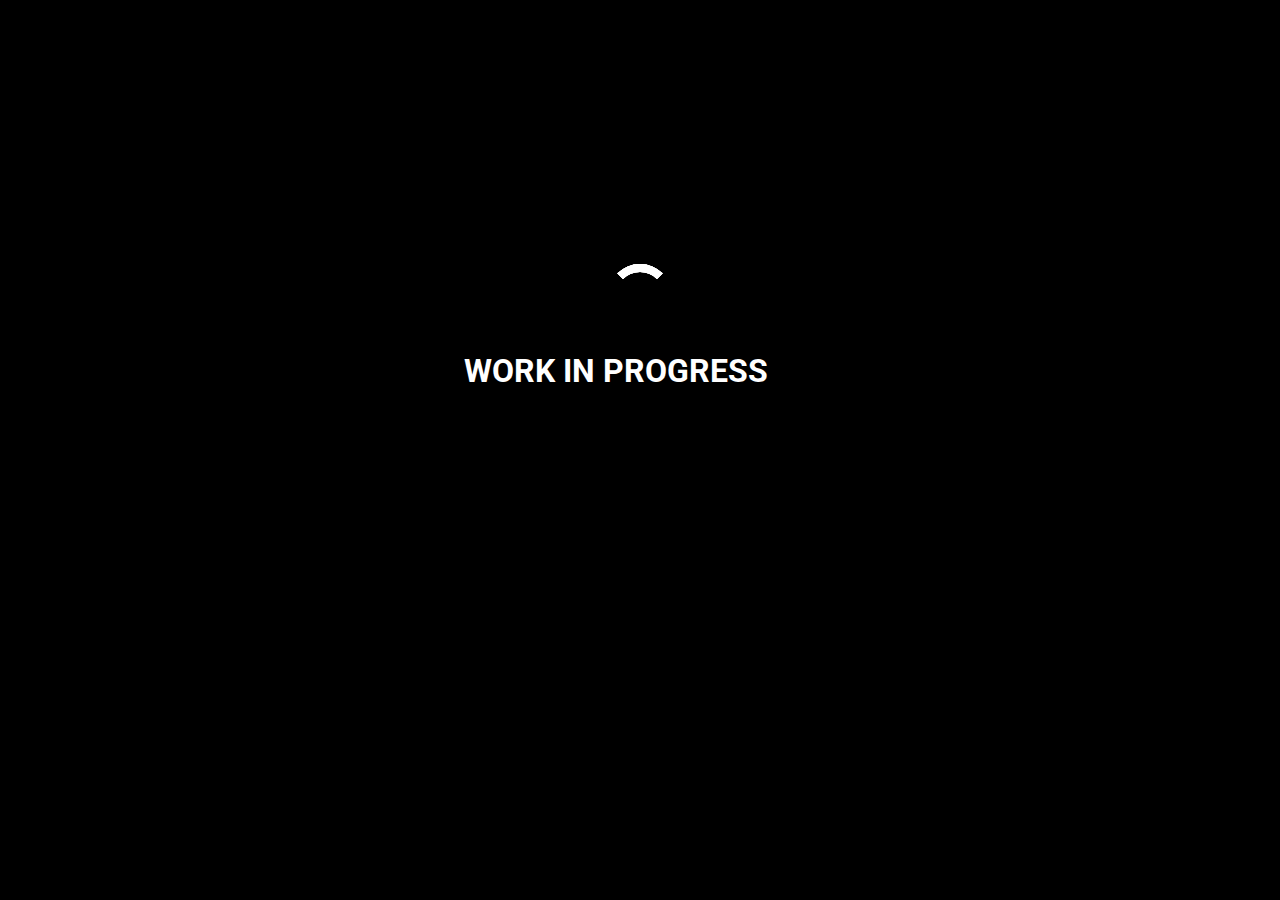
<file: promosyon.html>
<!DOCTYPE html>
<html>

<head>
  <meta charset="UTF-8" />
  <meta name="viewport" content="width=device-width, initial-scale=1.0" />
  <meta http-equiv="X-UA-Compatible" content="ie=edge" />
  <title>Sushi Dotto</title>
  <link rel="stylesheet" href="promosyon.css">
  <link rel="stylesheet" href="quiries.css">
  <link rel="shortcut icon" href="/favicon.jpg" type="image/x-icon">
  <link rel="preconnect" href="https://fonts.googleapis.com">
  <link rel="preconnect" href="https://fonts.gstatic.com" crossorigin>
  <link
    href="https://fonts.googleapis.com/css2?family=Roboto:ital,wght@0,100;0,300;0,400;0,500;0,700;0,900;1,100;1,300;1,400;1,500;1,700;1,900&display=swap"
    rel="stylesheet">
  <link rel="stylesheet" href="https://cdnjs.cloudflare.com/ajax/libs/font-awesome/4.7.0/css/font-awesome.min.css">
</head>

<body>
  <div class="lds-ring">
    <div></div>
    <div></div>
    <div></div>
    <div></div>
  </div>
  <div class="work-in">
    <h1>WORK IN PROGRESS</h1>
  </div>
</body>

</html>
</file>
<file: style.css>
* {
  margin: 0;
  padding: 0;
  box-sizing: border-box;
}
body {
  background-color: #000000;
  font-family: "Roboto", sans-serif;
}
body::-webkit-scrollbar {
  width: 20px;
  background-color: #000;
  border-radius: 1px;
}
body::-webkit-scrollbar-thumb {
  width: 20px;
  background-color: #fff;
}
body::-webkit-scrollbar-track {
  box-shadow: inset 0 0 6px rgb(0 0 0 / 30%);
  background-color: #000;
}
.nav {
  display: flex;
  align-items: center;
  justify-content: space-evenly;
  gap: 20px;
  margin-top: 20px;
}
.nav figure a {
  padding: 0;
}
.nav li {
  list-style-type: none;
}
.links {
  color: #fff;
  display: block;
  padding: 12px 20px;
  text-decoration: none;
  transition: 1s all;
}
.section--hidden {
  opacity: 0;
  transform: translateY(8rem);
}
.links:hover,
.links:active {
  color: #c92a2a;
  border-bottom: 2px solid #c92a2a;
}
.rezervasyon {
  background-color: #c92a2a;
  border-radius: 8px;
  transition: 1s all;
}
.rezervasyon a {
  color: #fff;
}
.rezervasyon:hover,
.rezervasyon:active {
  background-color: #000;
}
.slider {
  width: 100%;
  height: 700px;
  background-image: url(fasf/dong-cheng-fxfxT00Vd_A-unsplash-min.jpg);
  background-position: bottom;
  background-repeat: no-repeat;
  background-size: cover;
  margin: 0 auto;
}
.section--1 {
  width: 100%;
  height: 900px;
  max-width: 100%;
  margin: 0 auto;
  background-color: #fff;
  color: #212529;
  display: grid;
  grid-template-columns: 200px 1fr;
  grid-template-rows: 100px;
  column-gap: 120px;
  row-gap: 40px;
  padding: 0px 20px;
}
.section-title {
  grid-column: 1/-1;
  grid-row: 1/2;
  justify-self: center;
  align-self: center;
  margin-top: 40px;
}
.section-header {
  font-size: 42px;
  color: #212529;
}
.section-header-2 {
  font-size: 42px;
  color: #fff;
}
.section-header-3 {
  font-size: 42px;
  margin-top: 20px;
  margin-bottom: 20px;
  grid-column: 1/-1;
  align-self: center;
  justify-self: center;
}
.menu-products {
  list-style-type: none;
  width: 300px;
  height: 600px;
  overflow-y: scroll;
  padding: 20px;
  margin-left: 40px;
  border-left: 2px solid black;
}
.menu-products::-webkit-scrollbar {
  display: none;
}
.dish-section::-webkit-scrollbar {
  width: 20px;
  background-color: #000;
  border-radius: 1px;
}
.dish-section::-webkit-scrollbar-thumb {
  background-color: #000;
  width: 30px;
}
.dish-section::-webkit-scrollbar-track {
  background-color: #fff;
}
.menu-products a {
  text-decoration: none;
  color: #212529;
  display: inline-block;
  padding-left: 50px;
}
.menu-products .a_active {
  color: #c92a2a;
  /* transition: border 0.3s; */
  transition: border-width 0.6s linear;
  border-left: 3px solid #c92a2a;
}
.menu-products li {
  width: 200px;
  margin-bottom: 20px;
}
.btn:hover {
  color: #c92a2a;
}
.dish-section {
  width: 1150px;
  height: 600px;
  overflow-y: scroll;
  box-shadow: 0 0.1rem 0.5rem rgb(0 0 0 / 10%);
  padding-top: 20px;
}

/* ::-webkit-scrollbar {
  display: none;
} */
.dish-category-section {
  padding: 16px;
  margin-bottom: 20px;
}
.dish-category-title {
  font-size: 32px;
  margin-bottom: 20px;
}
.dish-container {
  display: flex;
  flex-direction: column;
  justify-content: space-between;
  width: 100%;
}
.dish-info-container {
  display: flex;
  justify-content: space-between;
}
.dish-list {
  display: flex;
  flex-wrap: wrap;
  list-style-type: none;
  gap: 20px;
}
.dish-card {
  box-shadow: 0 0.1rem 0.5rem rgb(0 0 0 / 10%);
  padding: 16px;
  width: 350px;
}
.dish-name {
  font-size: 18px;
  margin-bottom: 10px;
}
.dish-description {
  font-size: 14px;
  margin-bottom: 10px;
  color: #868e96;
  font-weight: 400;
}
.dish-card picture {
  margin-left: 16px;
}
.photo {
  width: 80px;
  height: 80px;
  background-position: center;
  background-repeat: no-repeat;
  background-size: contain;
}
.btn {
  background-color: #fff;
  border: none;
  font-size: 14px;
  font-weight: bolder;
}
.price {
  font-size: 18px;
}
.section--2 {
  width: 100%;
  height: 700px;
  margin: 0 auto;
  display: flex;
  flex-direction: column;
  align-items: center;
  gap: 40px;
  position: relative;
}
.section--2::before {
  content: "";
  position: absolute;
  background-image: url(fasf/section--2-background.jpg);
  background-position: center;
  background-size: cover;
  top: 0;
  right: 0;
  bottom: 0;
  left: 0;
  opacity: 0.2;
  z-index: -11;
}
.section-header-2 {
  margin-top: 40px;
}
.section-description--2 {
  display: flex;
  gap: 24px;
}
.maps {
  padding: 40px 40px;
  background-color: rgba(255, 255, 255, 0.1);
}
.fa-map-marker:before {
  content: "\f041";
  color: #fff;
}
.fa-phone:before {
  content: "\f095";
  color: #fff;
}
.fa-clock-o:before {
  content: "\f017";
  color: #fff;
}
.maps-description {
  color: #fff;
}
.maps-description {
  display: flex;
  flex-direction: column;
  justify-content: space-evenly;
  gap: 10px;
}
.maps-description h5 {
  display: flex;
  gap: 10px;
  margin-bottom: 12px;
}
.maps-spec {
  margin-bottom: 22px;
}
.section--3 {
  width: 100%;
  height: 780px;
  position: relative;
  background-color: #fff;
  display: grid;
  grid-template-columns: 1fr 1fr;
}
.section-container {
  margin: 0 80px;
  display: flex;
  flex-direction: column;
  align-items: center;
  gap: 40px;
}
.section-container-2 {
  margin: 0 40px;
  display: flex;
  flex-direction: column;
  align-items: center;
}
.section-decription-3 {
  font-size: 18px;
  color: #495057;
  line-height: 40px;
}
.section-decription-4 picture img {
  width: 300px;
  height: 240px;
}
.foot {
  width: 100%;
  height: 200px;
  position: relative;
  color: #fff;
  display: flex;
  justify-content: center;
}
.foot-container {
  display: flex;
  justify-content: center;
  margin-top: 50px;
  gap: 300px;
}
.foot-info-container {
  display: flex;
  flex-direction: column;
  gap: 20px;
}
.foot-heading {
  font-size: 20px;
}
.foot-description {
  display: flex;
  gap: 20px;
}
.foot-svg {
  display: flex;
  justify-content: center;
  align-items: center;
  gap: 20px;
}
.foot-info {
  width: 30px;
  height: 30px;
  background-color: #fff;
  border-radius: 100px;
}
</file>
<file: quiries.css>
@media (max-width: 1344px) {
  header {
    background-color: red;
  }
}
</file>
<file: promosyon.css>
* {
  margin: 0;
  padding: 0;
  box-sizing: border-box;
}
body {
  background-color: #000000;
  font-family: "Roboto", sans-serif;
  position: relative;
}
body::-webkit-scrollbar {
  width: 20px;
  background-color: #000;
  border-radius: 1px;
}
body::-webkit-scrollbar-thumb {
  width: 20px;
  background-color: #fff;
}
body::-webkit-scrollbar-track {
  box-shadow: inset 0 0 6px rgb(0 0 0 / 30%);
  background-color: #000;
}
.lds-ring {
  margin: 20% auto 0;
  display: flex;

  position: relative;
  width: 80px;
  height: 80px;
}
.lds-ring div {
  box-sizing: border-box;
  display: block;
  position: absolute;
  width: 64px;
  height: 64px;
  margin: 8px;
  border: 8px solid #fff;
  border-radius: 50%;
  animation: lds-ring 1.2s cubic-bezier(0.5, 0, 0.5, 1) infinite;
  border-color: #fff transparent transparent transparent;
}
.lds-ring div:nth-child(1) {
  animation-delay: -0.45s;
}
.lds-ring div:nth-child(2) {
  animation-delay: -0.3s;
}
.lds-ring div:nth-child(3) {
  animation-delay: -0.15s;
}
@keyframes lds-ring {
  0% {
    transform: rotate(0deg);
  }
  100% {
    transform: rotate(360deg);
  }
}
.work-in {
  color: #fff;
  position: absolute;
  top: 120%;
  right: 40%;
}
</file>
